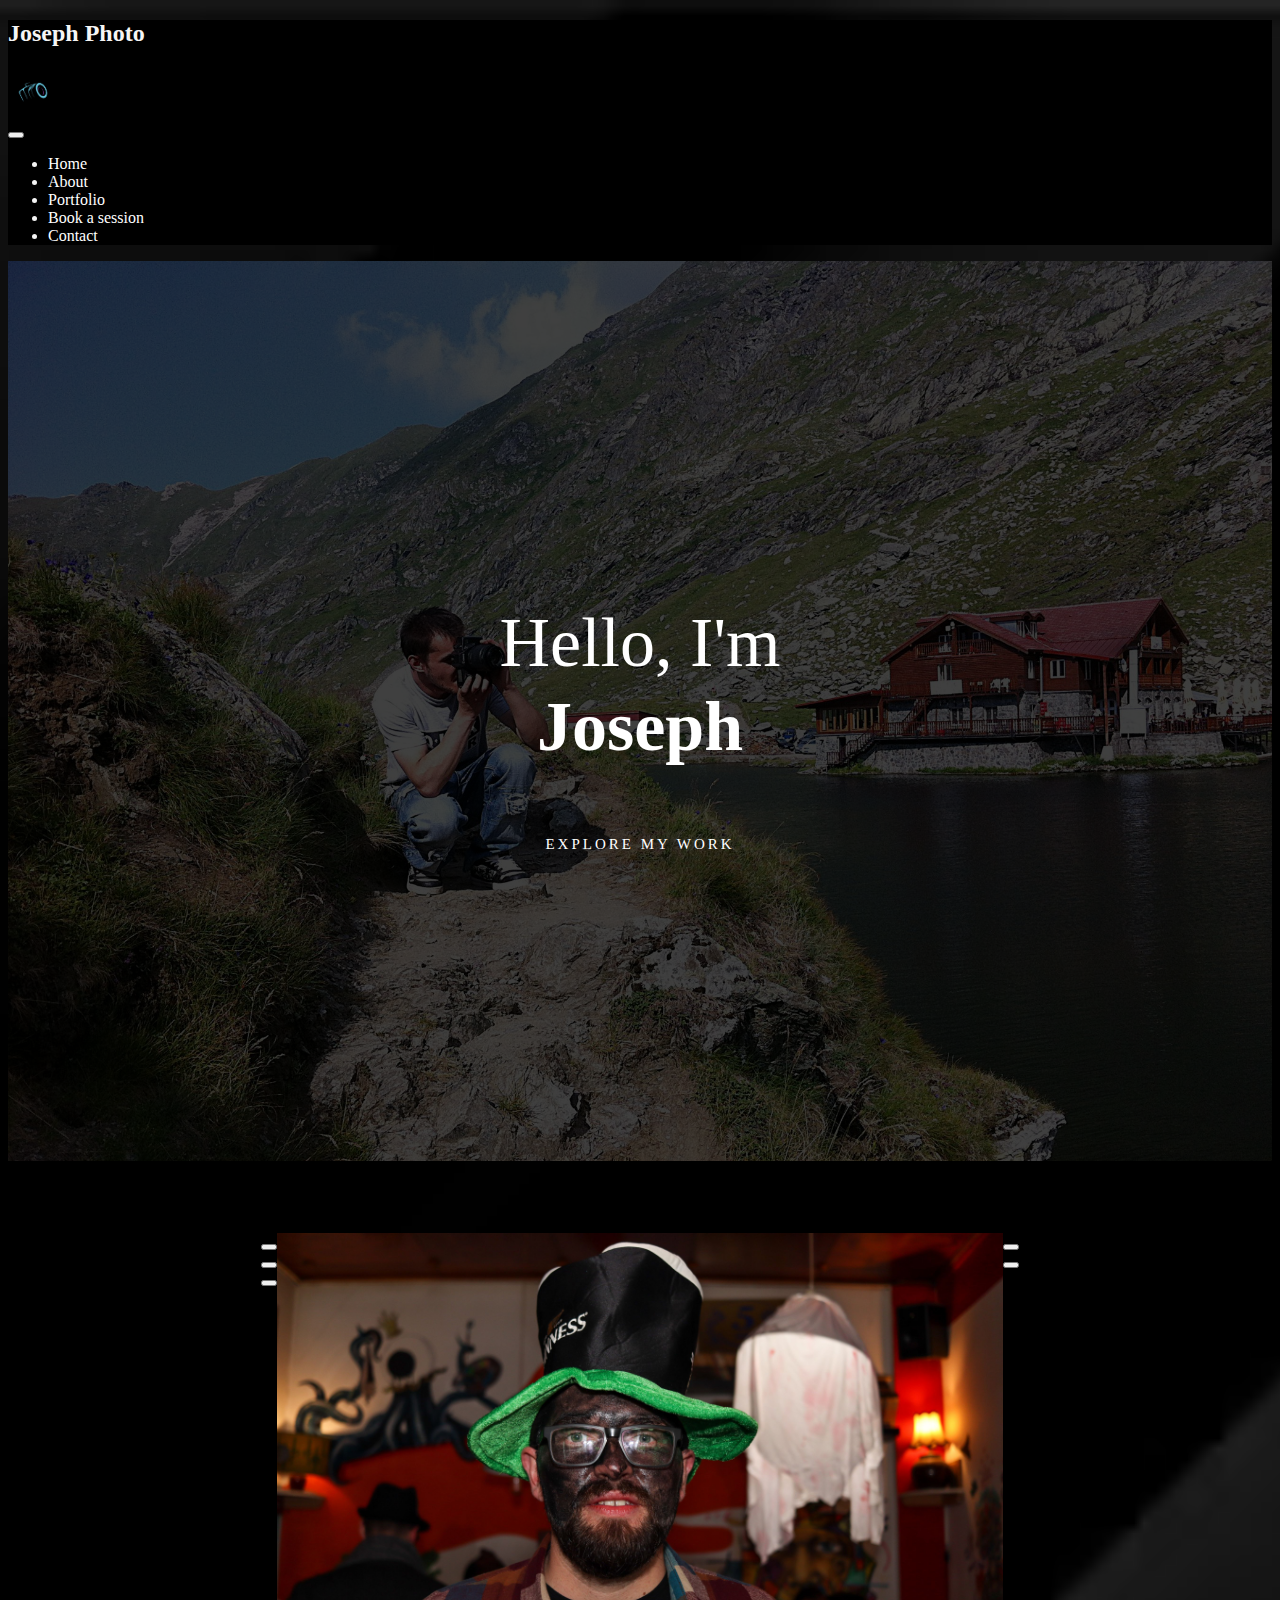
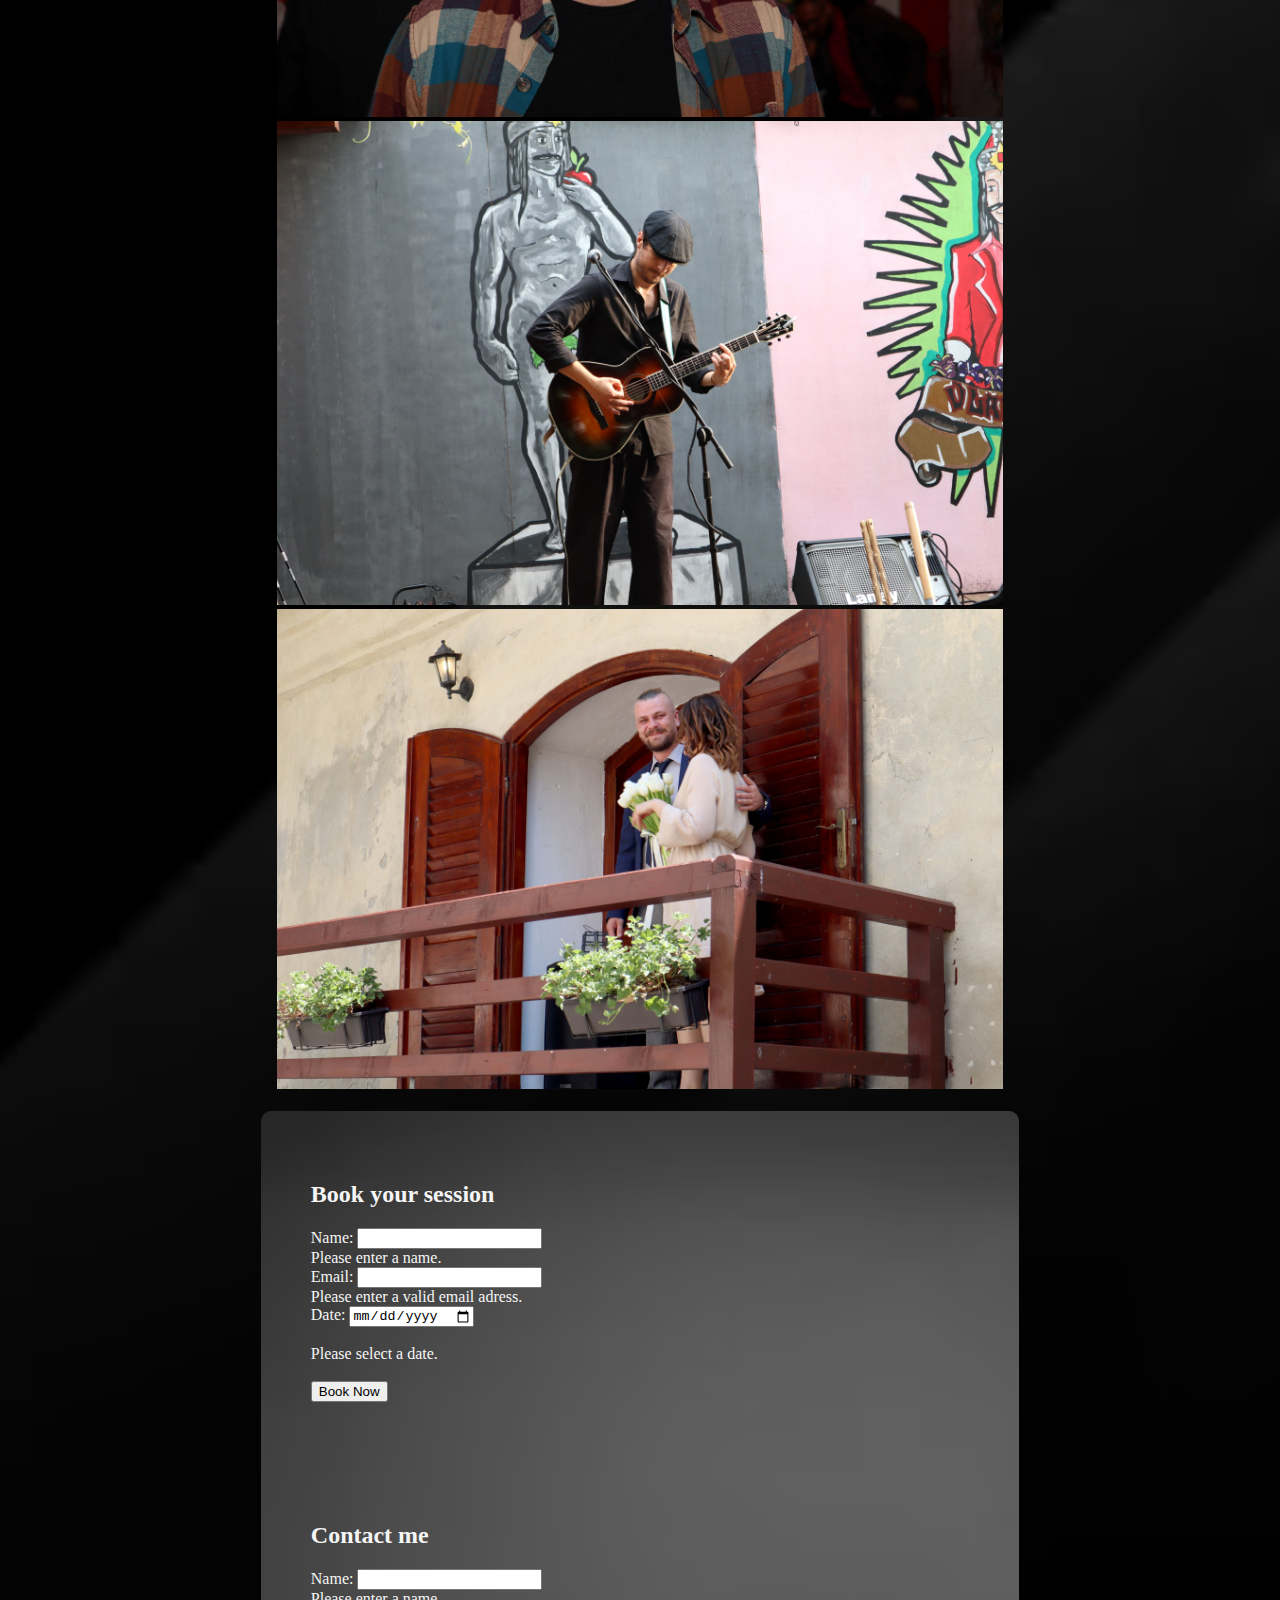
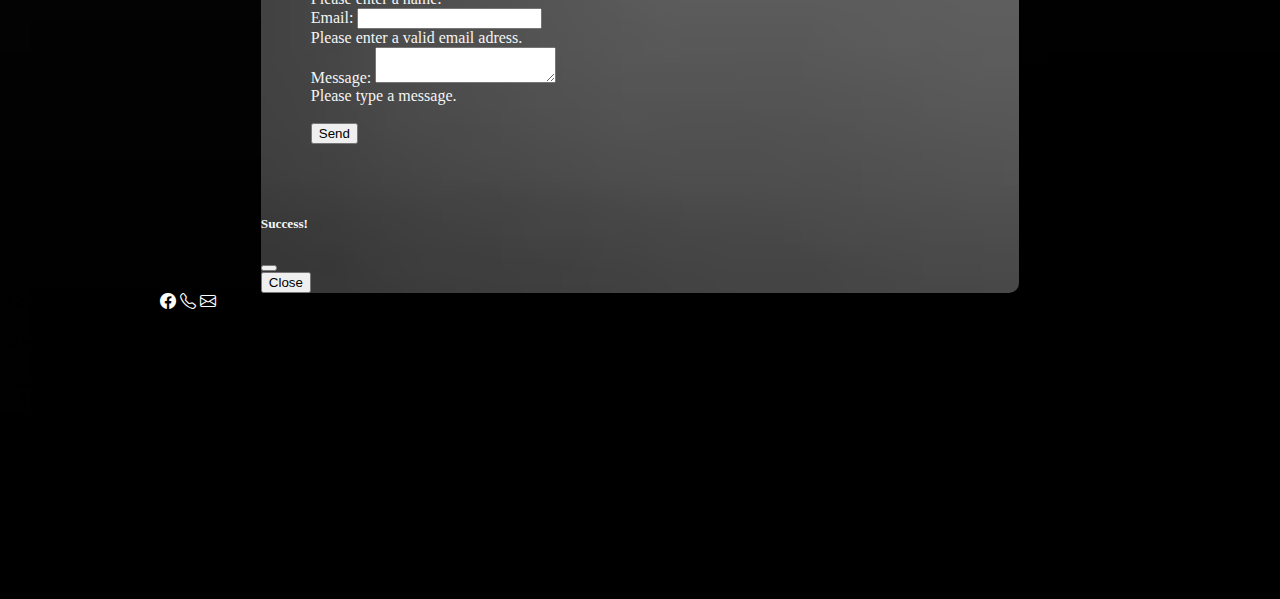
<file: index.html>
<!DOCTYPE html>
<html lang="en">
  <head>
    <meta charset="UTF-8">
    <meta http-equiv="X-UA-Compatible" content="IE=edge">
    <meta name="viewport" content="width=device-width, initial-scale=1">
    <link
      href="https://cdn.jsdelivr.net/npm/bootstrap@5.0.2/dist/css/bootstrap.min.css"
      rel="stylesheet"
      integrity="sha384-EVSTQN3/azprG1Anm3QDgpJLIm9Nao0Yz1ztcQTwFspd3yD65VohhpuuCOmLASjC"
      crossorigin="anonymous">
    <link
      href="https://cdn.jsdelivr.net/npm/bootstrap-icons@1.7.2/font/bootstrap-icons.css"
      rel="stylesheet">
    <link rel="stylesheet" href="css/style.css">
    <title>Photographer Portfolio</title>
  </head>
  <body style="background: url(images/bg.jpg) no-repeat;background-size: cover;background-position: center;">
    <!--Navbar section-->
    <header>
      <nav class="navbar navbar-expand-lg navbar-dark fixed-top bg-black">
        <div class="d-flex justify-content-between container-fluid">
          <div class="d-flex">
            <div><h2>Joseph Photo</h2></div>
            <span class="camera">
              <img id="camera" src="images/camera-logo.png" alt="camera-logo">
            </span>
          </div>
          <button
            class="navbar-toggler"
            type="button"
            data-bs-toggle="collapse"
            data-bs-target="#navbarSupportedContent"
            aria-controls="navbarSupportedContent"
            aria-expanded="false"
            aria-label="Toggle navigation"
          >
            <span class="navbar-toggler-icon"></span>
          </button>
          <div class="collapse navbar-collapse" id="navbarSupportedContent">
            <ul class="navbar-nav ms-auto mb-2 mb-lg-0">
              <li class="nav-item">
                <a class="nav-link px-4" href="index.html">Home</a>
              </li>
              <li class="nav-item">
                <a class="nav-link px-4" href="about.html">About</a>
              </li>
              <li class="nav-item">
                <a class="nav-link px-4" href="portfolio.html">Portfolio</a>
              </li>
              <li class="nav-item">
                <a class="nav-link px-4" href="#book">Book a session</a>
              </li>
              <li class="nav-item">
                <a class="nav-link px-4" href="contact.html">Contact</a>
              </li>
            </ul>
          </div>
        </div>
      </nav>
    </header>
    <!--Hero section-->
    <section class="hero">
      <div class="hero-overlay">
        <h1 class="hero-text">Hello, I'm <br><span>Joseph</span></h1>
        <p><a href="#gallery">Explore my work</a></p>
      </div>
    </section>
    <!--Image carousel section-->
    <main>
      <br>
      <p class="text-center text-white">
        I love photographing. It’s that simple.
      </p>
      <section id="gallery">
        <div id="demo" class="carousel slide" data-bs-ride="carousel">
          <!-- Indicators/dots -->
          <div class="carousel-indicators">
            <button
              type="button"
              data-bs-target="#demo"
              data-bs-slide-to="0"
              class="active"
            ></button>
            <button
              type="button"
              data-bs-target="#demo"
              data-bs-slide-to="1"
            ></button>
            <button
              type="button"
              data-bs-target="#demo"
              data-bs-slide-to="2"
            ></button>
          </div>
          <!-- The slideshow/carousel -->
          <div class="carousel-inner">
            <div class="carousel-item active">
              <img
                src="images/photo1.jpg"
                alt="disguised guy"
                class="d-block"
                style="max-width: 100%; height: auto"
              >
            </div>
            <div class="carousel-item">
              <img
                src="images/photo8.jpg"
                alt="streetartist playing guitar"
                class="d-block"
                style="max-width: 100%; height: auto"
              >
            </div>
            <div class="carousel-item">
              <img
                src="images/photo6.jpg"
                alt="Bride and Groom on balcony"
                class="d-block"
                style="max-width: 100%; height: auto"
              >
            </div>
          </div>
          <!-- Left and right controls/icons -->
          <div>
            <button
              class="carousel-control-prev"
              type="button"
              data-bs-target="#demo"
              data-bs-slide="prev"
            >
              <span class="carousel-control-prev-icon"></span>
            </button>
            <button
              class="carousel-control-next"
              type="button"
              data-bs-target="#demo"
              data-bs-slide="next"
            >
              <span class="carousel-control-next-icon"></span>
            </button>
          </div>
        </div>
      </section>
    </main>
    <br>
    <!--Forms section-->
    <aside id="book" class="d-flex">
      <section class="p-2 flex-fill">
        <form class="needs-validation" novalidate id="form1">
          <div class="mb-3">
            <h2>Book your session</h2>
            <label for="name" class="form-label">Name:</label>
            <input
              class="form-control"
              type="text"
              id="name"
              name="name"
              required
            >
            <div class="invalid-feedback">Please enter a name.</div>
            <label for="email" class="form-label">Email:</label>
            <input
              class="form-control"
              type="email"
              id="email"
              name="email"
              required
            >
            <div class="invalid-feedback">
              Please enter a valid email adress.
            </div>
            <label for="date" class="form-label">Date:</label>
            <input
              class="form-control"
              type="date"
              id="date"
              name="date"
              required
            ><br><br>
            <div class="invalid-feedback">Please select a date.</div>
            <br>
            <button
              class="btn btn-light btn"
              data-bs-toggle="modal"
              data-bs-target="#succesModal"
              type="submit"
            >
              Book Now
            </button>
          </div>
        </form>
      </section>
      <section class="p-2 flex-fill">
        <form class="needs-validation" novalidate id="form2">
          <div class="mb-3">
            <h2>Contact me</h2>
            <label for="name" class="form-label">Name:</label>
            <input
              class="form-control"
              type="text"
              id="full-name"
              name="name"
              required
            >
            <div class="invalid-feedback">Please enter a name.</div>
            <label for="email" class="form-label">Email:</label>
            <input
              class="form-control"
              type="email"
              id="email-adress"
              name="email"
              required
            >
            <div class="invalid-feedback">
              Please enter a valid email adress.
            </div>
            <label for="message" class="form-label">Message:</label>
            <textarea
              class="form-control"
              id="message"
              name="message"
              required
            ></textarea
            ><br>
            <div class="invalid-feedback">Please type a message.</div>
            <br>
            <button
              class="btn btn-light btn"
              data-bs-toggle="modal"
              data-bs-target="#succesModal"
              type="submit"
            >
              Send
            </button>
          </div>
        </form>
      </section>
      <div
        class="modal fade"
        id="successModal"
        tabindex="-1"
        aria-labelledby="successModalLabel"
        aria-hidden="true"
      >
        <div class="modal-dialog">
          <div class="modal-content bg-light text-dark">
            <div class="modal-header">
              <h5 class="modal-title" id="successModalLabel">Success!</h5>
              <button
                type="button"
                class="btn-close"
                data-bs-dismiss="modal"
                aria-label="Close"
              ></button>
            </div>
            <div class="modal-body">
              <span id="successMessage"></span>
            </div>
            <div class="modal-footer">
              <button
                type="button"
                class="btn btn-secondary btn"
                data-bs-dismiss="modal"
              >
                Close
              </button>
            </div>
          </div>
        </div>
      </div>
    </aside>
    <!--Footer section-->
    <footer class="text-center text-lg-start bg-black text-muted text-white">
      <section
        class="d-flex justify-content-center justify-content-lg-between p-4 border-bottom"
      >
        <div id="contact" class="me-3 d-none d-lg-block">
          <span class="me-3">Get connected with me</span>
          <a href="https://www.facebook.com/jozsef.hollo">
            <i class="bi bi-facebook me-3"></i>
          </a>
          <a href="tel:0749533649"><i class="bi bi-telephone me-3"></i></a>
          <a href="mailto:jozsefhollo@protonmail.com"
            ><i class="bi bi-envelope me-3"></i>
          </a>
        </div>
      </section>
      <section
        class="d-flex justify-content-center justify-content-lg-between p-4"
      >
        <div class="container text-center text-md-start mt-5">
          <div class="row mt-3">
            <div class="col-md-3 col-lg-4 col-xl-3 mx-auto mb-4">
              <h6 class="text-uppercase fw-bold mb-4">
                <i class="bi bi-gem me-3"></i>Joseph Photo
              </h6>
              <p>
                Photography is a way of feeling, of touching, of loving. What
                you have caught on film is captured forever… It remembers little
                things, long after you have forgotten everything. <br>
                - Aaron Siskind -
              </p>
            </div>
            <div class="col-md-4 col-lg-3 col-xl-3 mx-auto mb-md-0 mb-4">
              <h6 class="text-uppercase fw-bold mb-4">Contact</h6>
              <p><i class="bi bi-house me-3"></i>Sighisoara, 545400, RO</p>
              <p>
                <i class="bi bi-envelope me-3"></i> jozsefhollo@protonmail.com
              </p>
              <p><i class="bi bi-telephone me-3"></i> 0749533649</p>
            </div>
          </div>
        </div>
      </section>
      <button onclick="goToTop()" id="backToTopBtn" title="Go to top">▲</button>
      <div class="text-center p-4">© 2023 Copyright: Joseph Photo</div>
    </footer>
    <script
      src="https://cdn.jsdelivr.net/npm/bootstrap@5.0.2/dist/js/bootstrap.bundle.min.js"
      integrity="sha384-MrcW6ZMFYlzcLA8Nl+NtUVF0sA7MsXsP1UyJoMp4YLEuNSfAP+JcXn/tWtIaxVXM"
      crossorigin="anonymous"
    ></script>
    <script src="javascript/script.js"></script>
  </body>
</html>
</file>
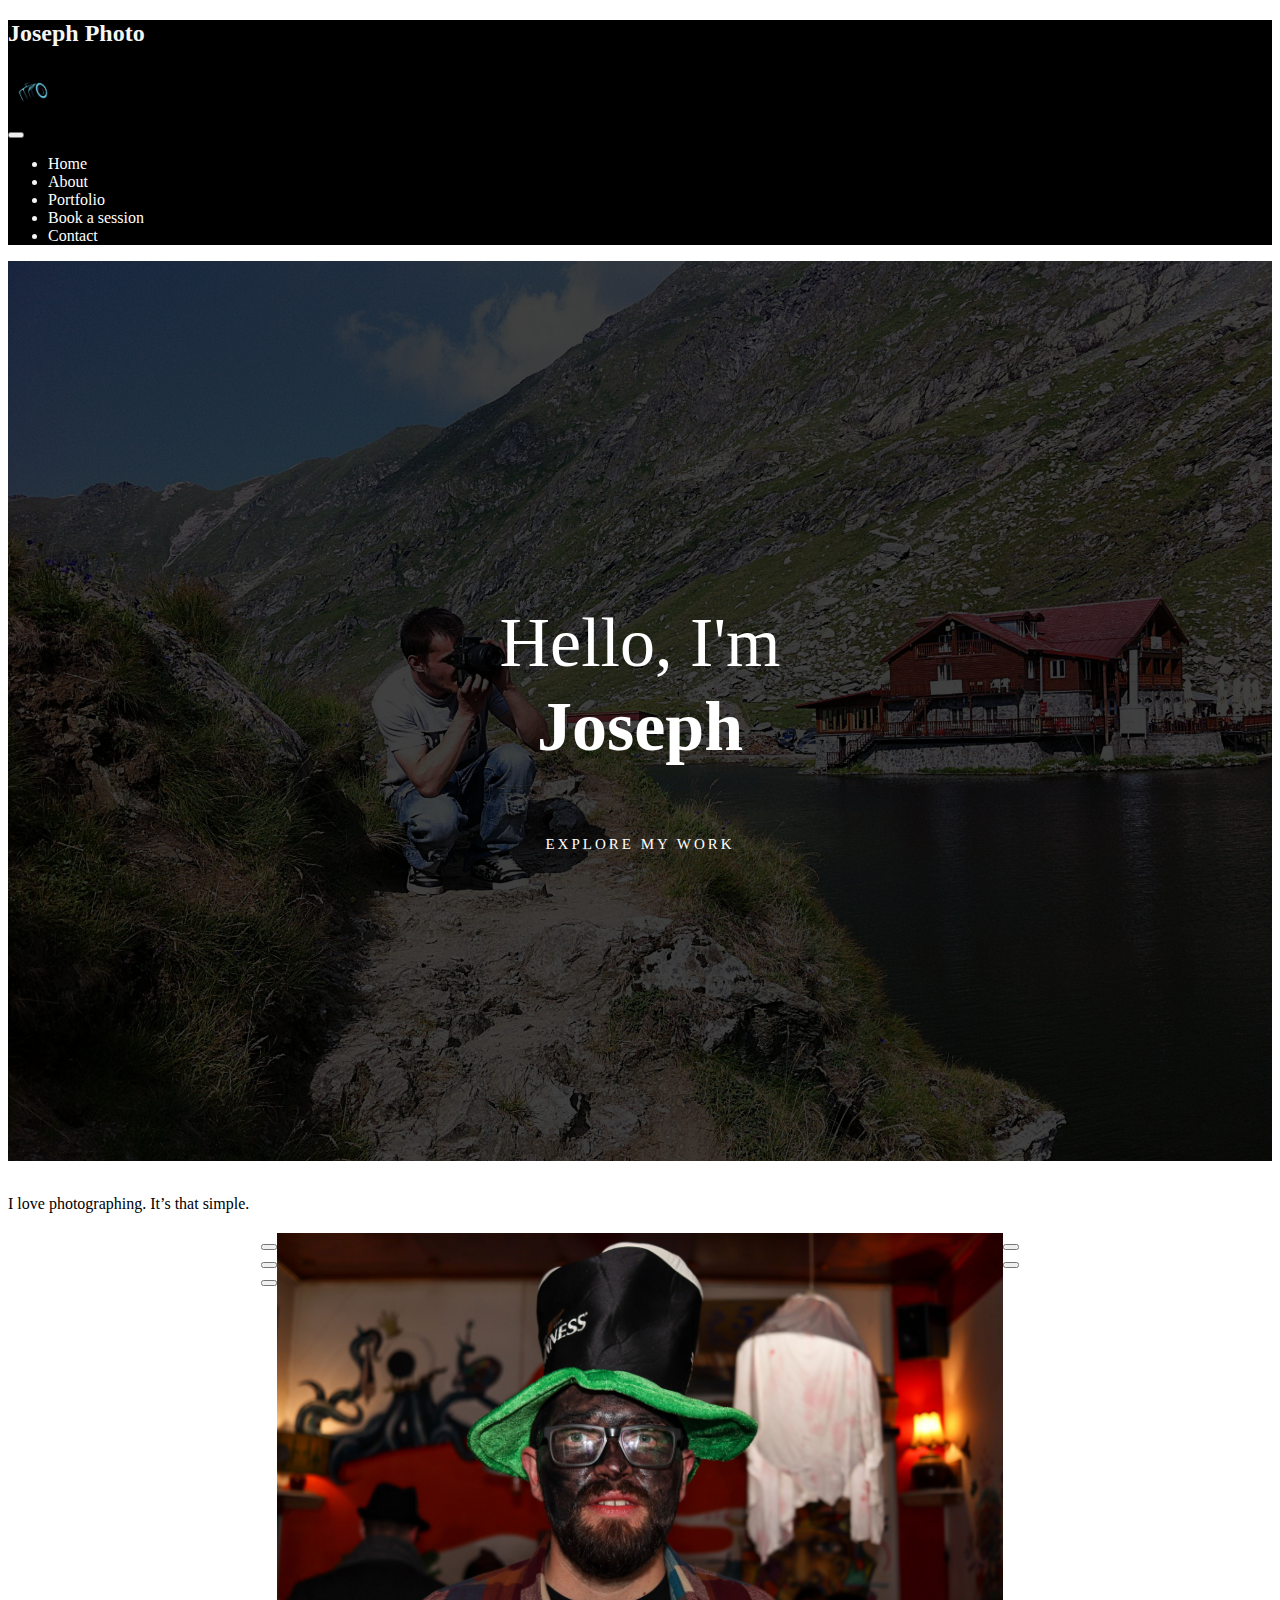
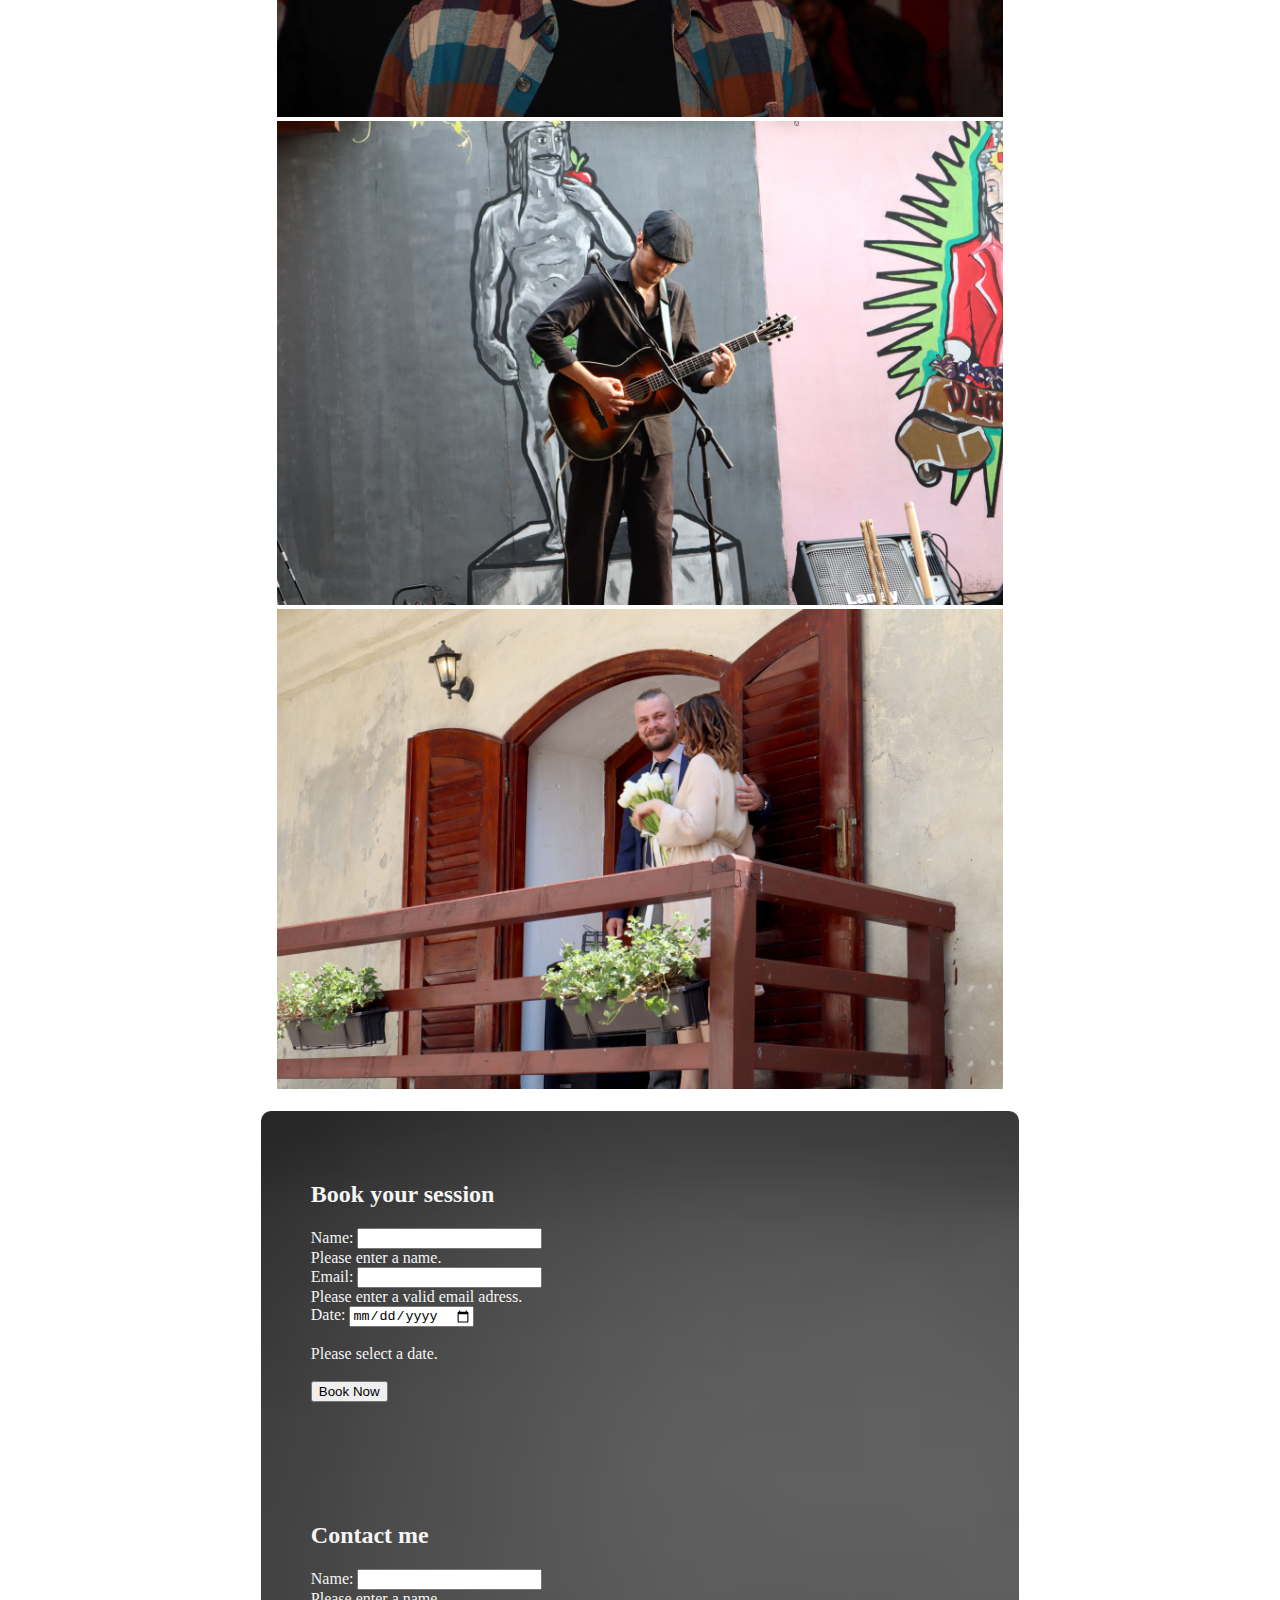
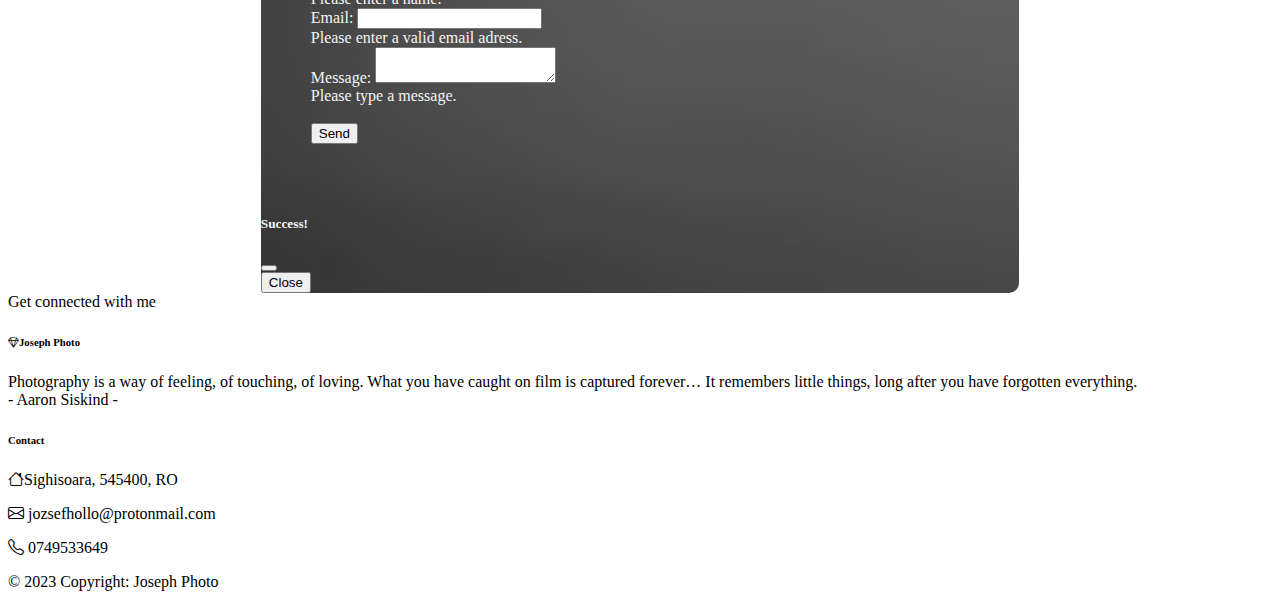
<file: docs/index.html>
<!DOCTYPE html>
<html lang="en">
  <head>
    <meta charset="UTF-8">
    <meta http-equiv="X-UA-Compatible" content="IE=edge">
    <meta name="viewport" content="width=device-width, initial-scale=1">
    <link
      href="https://cdn.jsdelivr.net/npm/bootstrap@5.0.2/dist/css/bootstrap.min.css"
      rel="stylesheet"
      integrity="sha384-EVSTQN3/azprG1Anm3QDgpJLIm9Nao0Yz1ztcQTwFspd3yD65VohhpuuCOmLASjC"
      crossorigin="anonymous">
    <link
      href="https://cdn.jsdelivr.net/npm/bootstrap-icons@1.7.2/font/bootstrap-icons.css"
      rel="stylesheet">
    <link rel="stylesheet" href="/css/style.css">
    <title>Photographer Portfolio</title>
  </head>
  <body>
    <!--Navbar section-->
    <header>
      <nav class="navbar navbar-expand-lg navbar-dark fixed-top bg-black">
        <div class="d-flex justify-content-between container-fluid">
          <div class="d-flex">
            <div><h2>Joseph Photo</h2></div>
            <span class="camera">
              <img id="camera" src="/images/camera-logo.png" alt="camera-logo">
            </span>
          </div>
          <button
            class="navbar-toggler"
            type="button"
            data-bs-toggle="collapse"
            data-bs-target="#navbarSupportedContent"
            aria-controls="navbarSupportedContent"
            aria-expanded="false"
            aria-label="Toggle navigation"
          >
            <span class="navbar-toggler-icon"></span>
          </button>
          <div class="collapse navbar-collapse" id="navbarSupportedContent">
            <ul class="navbar-nav ms-auto mb-2 mb-lg-0">
              <li class="nav-item">
                <a class="nav-link px-4" href="index.html">Home</a>
              </li>
              <li class="nav-item">
                <a class="nav-link px-4" href="about.html">About</a>
              </li>
              <li class="nav-item">
                <a class="nav-link px-4" href="portfolio.html">Portfolio</a>
              </li>
              <li class="nav-item">
                <a class="nav-link px-4" href="#book">Book a session</a>
              </li>
              <li class="nav-item">
                <a class="nav-link px-4" href="contact.html">Contact</a>
              </li>
            </ul>
          </div>
        </div>
      </nav>
    </header>
    <!--Hero section-->
    <section class="hero">
      <div class="hero-overlay">
        <h1 class="hero-text">Hello, I'm <br><span>Joseph</span></h1>
        <p><a href="#gallery">Explore my work</a></p>
      </div>
    </section>
    <!--Image carousel section-->
    <main>
      <br>
      <p class="text-center text-white">
        I love photographing. It’s that simple.
      </p>
      <section id="gallery">
        <div id="demo" class="carousel slide" data-bs-ride="carousel">
          <!-- Indicators/dots -->
          <div class="carousel-indicators">
            <button
              type="button"
              data-bs-target="#demo"
              data-bs-slide-to="0"
              class="active"
            ></button>
            <button
              type="button"
              data-bs-target="#demo"
              data-bs-slide-to="1"
            ></button>
            <button
              type="button"
              data-bs-target="#demo"
              data-bs-slide-to="2"
            ></button>
          </div>
          <!-- The slideshow/carousel -->
          <div class="carousel-inner">
            <div class="carousel-item active">
              <img
                src="/images/photo1.jpg"
                alt="disguised guy"
                class="d-block"
                style="max-width: 100%; height: auto"
              >
            </div>
            <div class="carousel-item">
              <img
                src="/images/photo8.jpg"
                alt="streetartist playing guitar"
                class="d-block"
                style="max-width: 100%; height: auto"
              >
            </div>
            <div class="carousel-item">
              <img
                src="/images/photo6.jpg"
                alt="Bride and Groom on balcony"
                class="d-block"
                style="max-width: 100%; height: auto"
              >
            </div>
          </div>
          <!-- Left and right controls/icons -->
          <div>
            <button
              class="carousel-control-prev"
              type="button"
              data-bs-target="#demo"
              data-bs-slide="prev"
            >
              <span class="carousel-control-prev-icon"></span>
            </button>
            <button
              class="carousel-control-next"
              type="button"
              data-bs-target="#demo"
              data-bs-slide="next"
            >
              <span class="carousel-control-next-icon"></span>
            </button>
          </div>
        </div>
      </section>
    </main>
    <br>
    <!--Forms section-->
    <aside id="book" class="d-flex">
      <section class="p-2 flex-fill">
        <form class="needs-validation" novalidate id="form1">
          <div class="mb-3">
            <h2>Book your session</h2>
            <label for="name" class="form-label">Name:</label>
            <input
              class="form-control"
              type="text"
              id="name"
              name="name"
              required
            >
            <div class="invalid-feedback">Please enter a name.</div>
            <label for="email" class="form-label">Email:</label>
            <input
              class="form-control"
              type="email"
              id="email"
              name="email"
              required
            >
            <div class="invalid-feedback">
              Please enter a valid email adress.
            </div>
            <label for="date" class="form-label">Date:</label>
            <input
              class="form-control"
              type="date"
              id="date"
              name="date"
              required
            ><br><br>
            <div class="invalid-feedback">Please select a date.</div>
            <br>
            <button
              class="btn btn-light btn"
              data-bs-toggle="modal"
              data-bs-target="#succesModal"
              type="submit"
            >
              Book Now
            </button>
          </div>
        </form>
      </section>
      <section class="p-2 flex-fill">
        <form class="needs-validation" novalidate id="form2">
          <div class="mb-3">
            <h2>Contact me</h2>
            <label for="name" class="form-label">Name:</label>
            <input
              class="form-control"
              type="text"
              id="full-name"
              name="name"
              required
            >
            <div class="invalid-feedback">Please enter a name.</div>
            <label for="email" class="form-label">Email:</label>
            <input
              class="form-control"
              type="email"
              id="email-adress"
              name="email"
              required
            >
            <div class="invalid-feedback">
              Please enter a valid email adress.
            </div>
            <label for="message" class="form-label">Message:</label>
            <textarea
              class="form-control"
              id="message"
              name="message"
              required
            ></textarea
            ><br>
            <div class="invalid-feedback">Please type a message.</div>
            <br>
            <button
              class="btn btn-light btn"
              data-bs-toggle="modal"
              data-bs-target="#succesModal"
              type="submit"
            >
              Send
            </button>
          </div>
        </form>
      </section>
      <div
        class="modal fade"
        id="successModal"
        tabindex="-1"
        aria-labelledby="successModalLabel"
        aria-hidden="true"
      >
        <div class="modal-dialog">
          <div class="modal-content bg-light text-dark">
            <div class="modal-header">
              <h5 class="modal-title" id="successModalLabel">Success!</h5>
              <button
                type="button"
                class="btn-close"
                data-bs-dismiss="modal"
                aria-label="Close"
              ></button>
            </div>
            <div class="modal-body">
              <span id="successMessage"></span>
            </div>
            <div class="modal-footer">
              <button
                type="button"
                class="btn btn-secondary btn"
                data-bs-dismiss="modal"
              >
                Close
              </button>
            </div>
          </div>
        </div>
      </div>
    </aside>
    <!--Footer section-->
    <footer class="text-center text-lg-start bg-black text-muted text-white">
      <section
        class="d-flex justify-content-center justify-content-lg-between p-4 border-bottom"
      >
        <div id="contact" class="me-3 d-none d-lg-block">
          <span class="me-3">Get connected with me</span>
          <a href="https://www.facebook.com/jozsef.hollo">
            <i class="bi bi-facebook me-3"></i>
          </a>
          <a href="tel:0749533649"><i class="bi bi-telephone me-3"></i></a>
          <a href="mailto:jozsefhollo@protonmail.com"
            ><i class="bi bi-envelope me-3"></i>
          </a>
        </div>
      </section>
      <section
        class="d-flex justify-content-center justify-content-lg-between p-4"
      >
        <div class="container text-center text-md-start mt-5">
          <div class="row mt-3">
            <div class="col-md-3 col-lg-4 col-xl-3 mx-auto mb-4">
              <h6 class="text-uppercase fw-bold mb-4">
                <i class="bi bi-gem me-3"></i>Joseph Photo
              </h6>
              <p>
                Photography is a way of feeling, of touching, of loving. What
                you have caught on film is captured forever… It remembers little
                things, long after you have forgotten everything. <br>
                - Aaron Siskind -
              </p>
            </div>
            <div class="col-md-4 col-lg-3 col-xl-3 mx-auto mb-md-0 mb-4">
              <h6 class="text-uppercase fw-bold mb-4">Contact</h6>
              <p><i class="bi bi-house me-3"></i>Sighisoara, 545400, RO</p>
              <p>
                <i class="bi bi-envelope me-3"></i> jozsefhollo@protonmail.com
              </p>
              <p><i class="bi bi-telephone me-3"></i> 0749533649</p>
            </div>
          </div>
        </div>
      </section>
      <button onclick="goToTop()" id="backToTopBtn" title="Go to top">▲</button>
      <div class="text-center p-4">© 2023 Copyright: Joseph Photo</div>
    </footer>
    <script
      src="https://cdn.jsdelivr.net/npm/bootstrap@5.0.2/dist/js/bootstrap.bundle.min.js"
      integrity="sha384-MrcW6ZMFYlzcLA8Nl+NtUVF0sA7MsXsP1UyJoMp4YLEuNSfAP+JcXn/tWtIaxVXM"
      crossorigin="anonymous"
    ></script>
    <script src="/js/script.js"></script>
  </body>
</html>
</file>
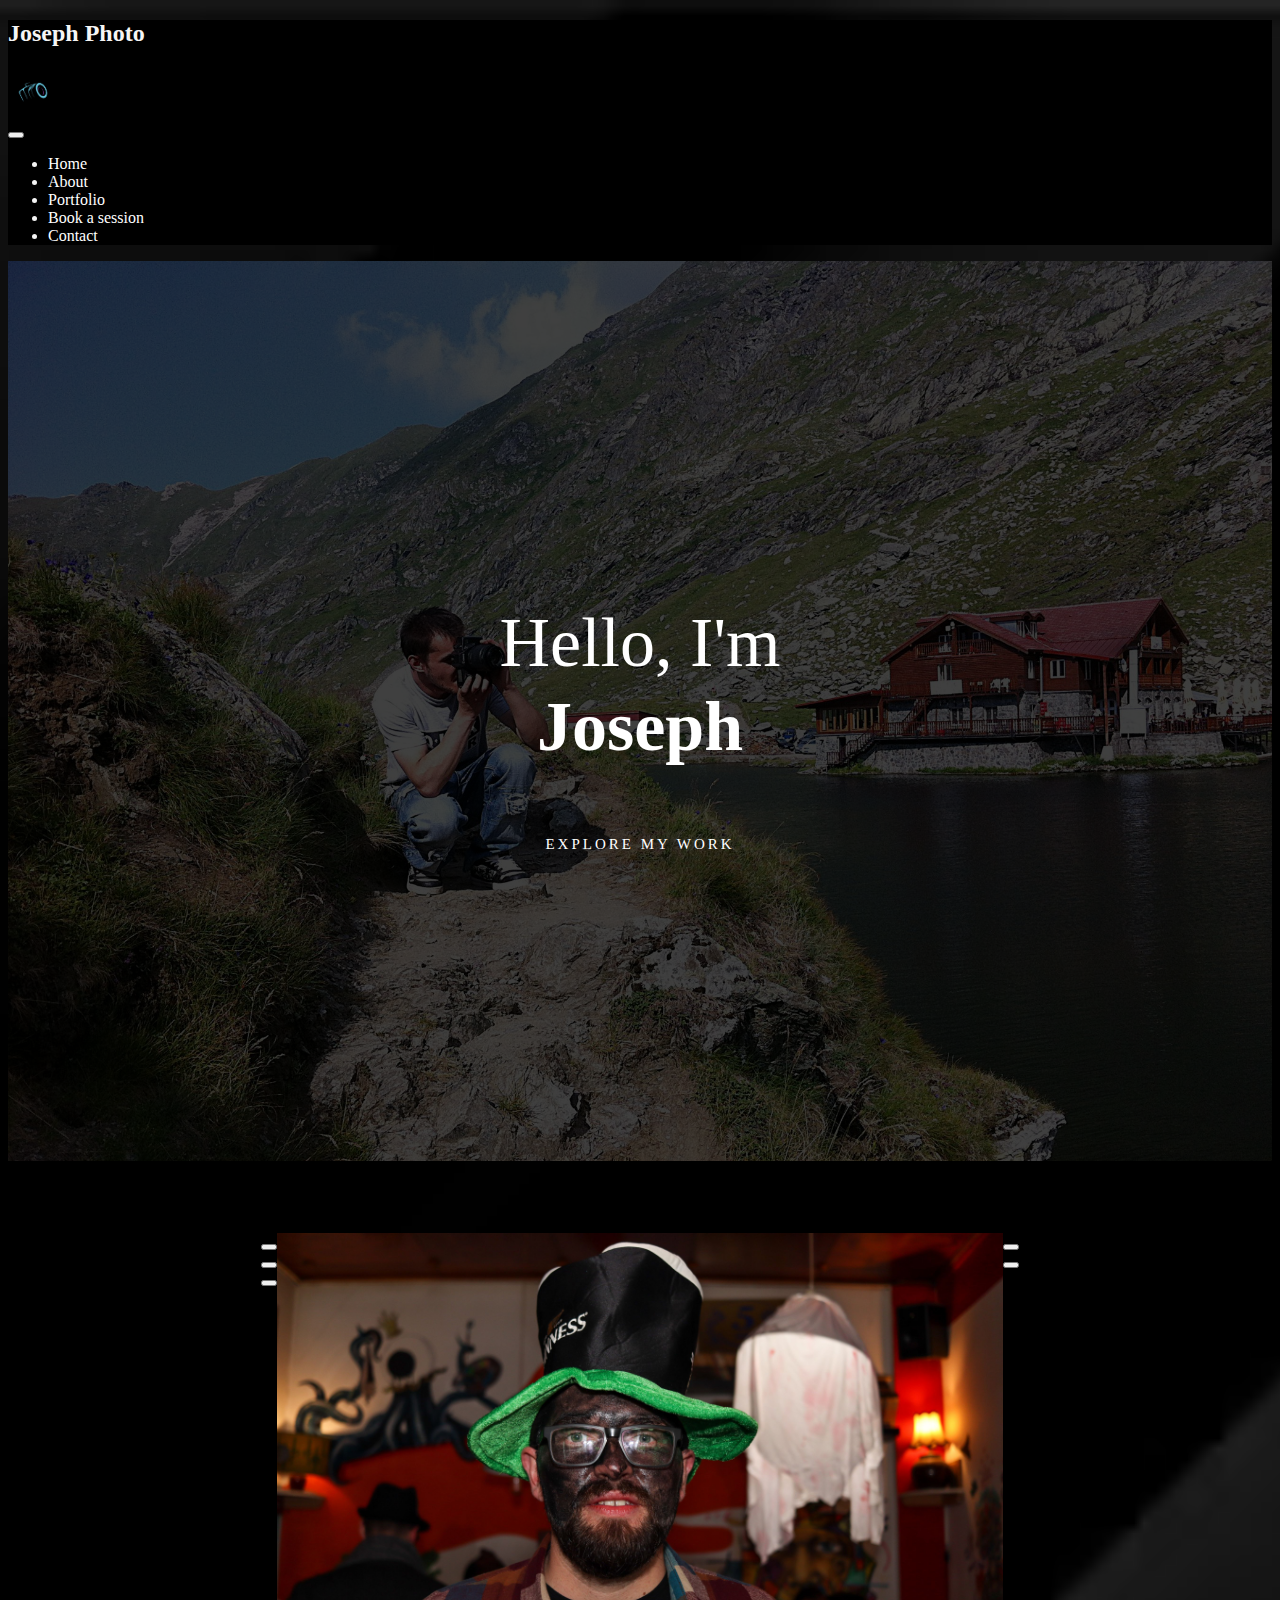
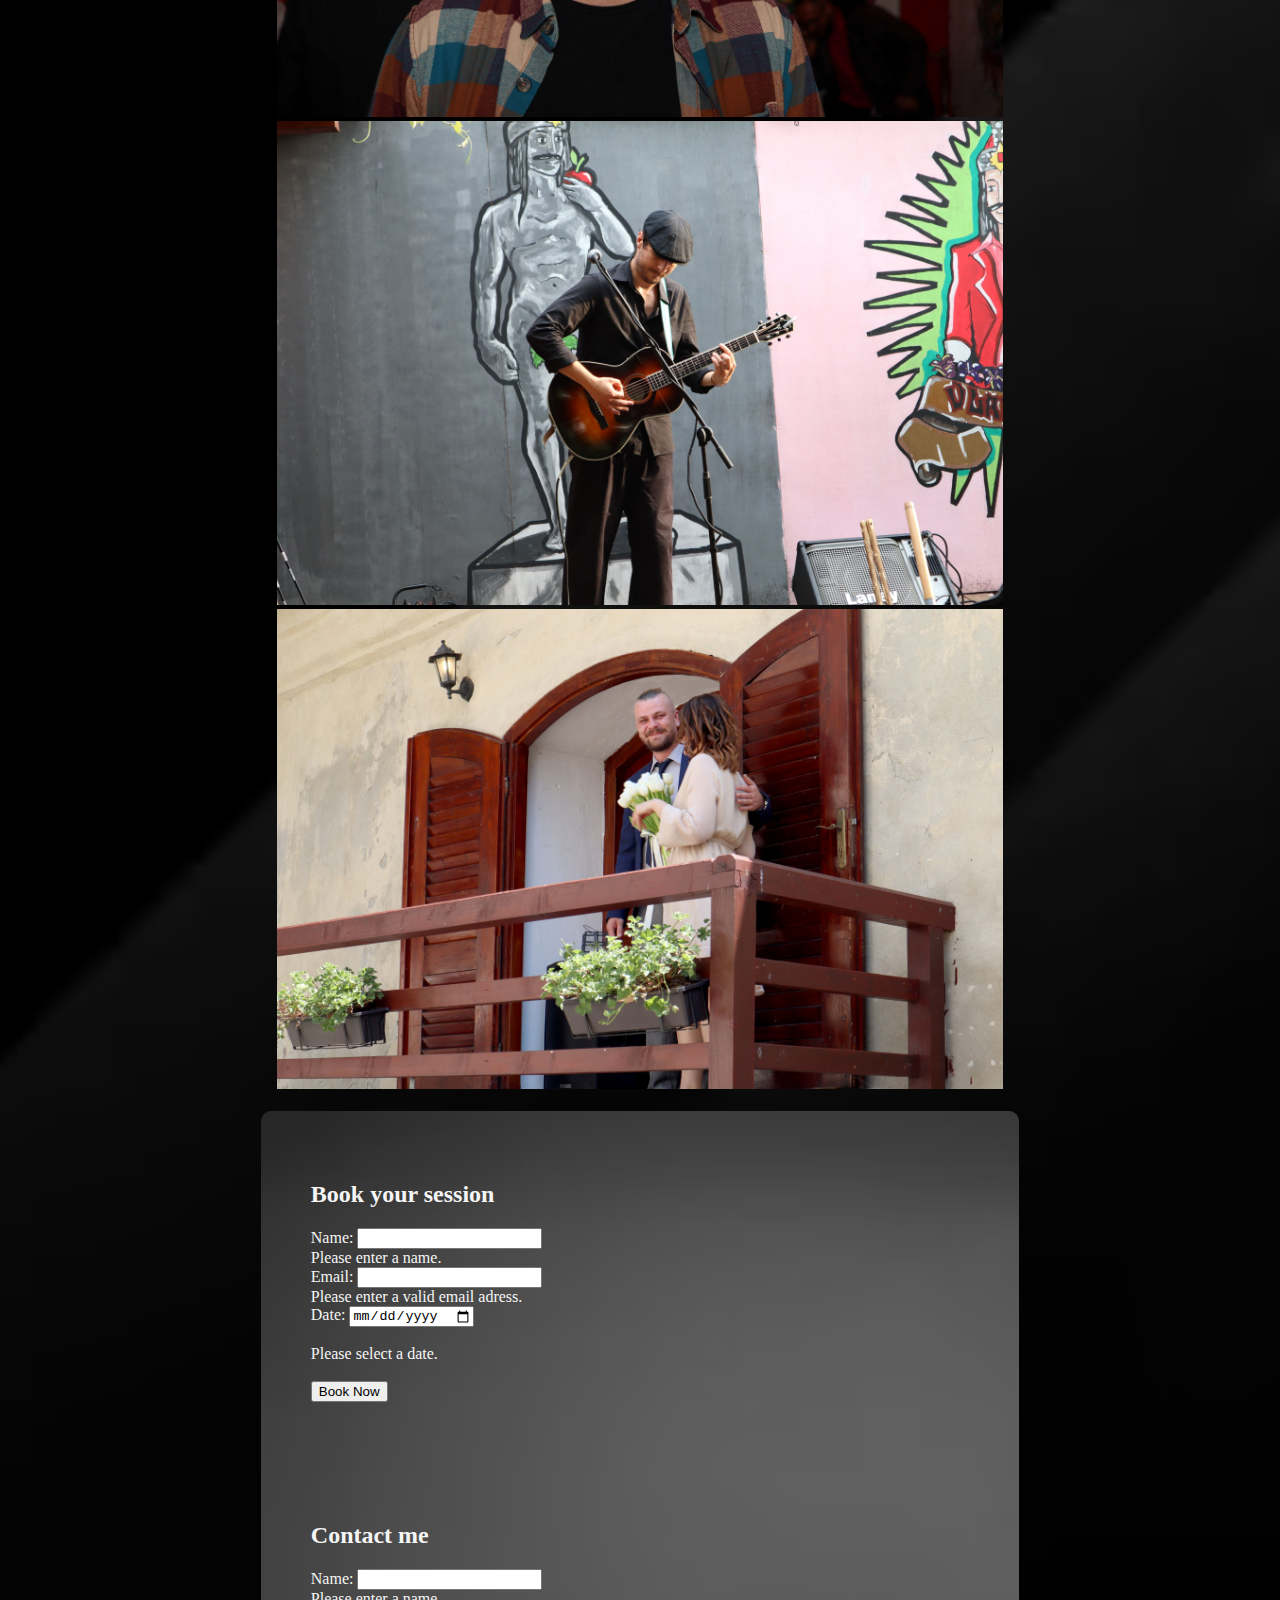
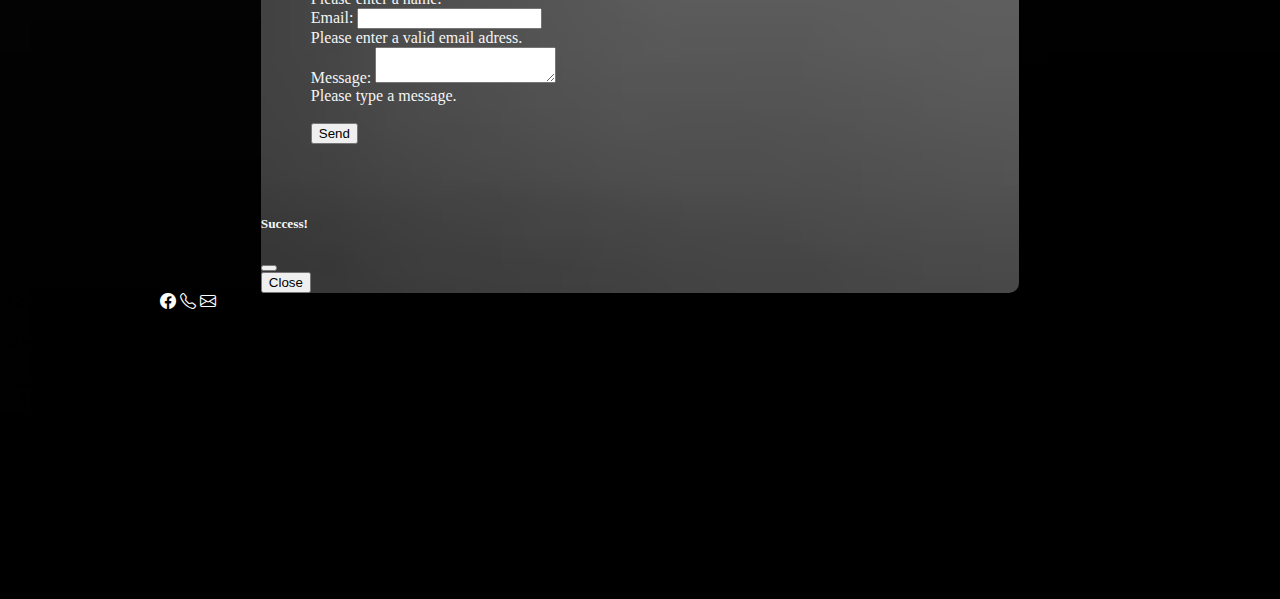
<file: docs/html/index.html>
<!DOCTYPE html>
<html lang="en">
  <head>
    <meta charset="UTF-8">
    <meta http-equiv="X-UA-Compatible" content="IE=edge">
    <meta name="viewport" content="width=device-width, initial-scale=1">
    <link
      href="https://cdn.jsdelivr.net/npm/bootstrap@5.0.2/dist/css/bootstrap.min.css"
      rel="stylesheet"
      integrity="sha384-EVSTQN3/azprG1Anm3QDgpJLIm9Nao0Yz1ztcQTwFspd3yD65VohhpuuCOmLASjC"
      crossorigin="anonymous">
    <link
      href="https://cdn.jsdelivr.net/npm/bootstrap-icons@1.7.2/font/bootstrap-icons.css"
      rel="stylesheet">
    <link rel="stylesheet" href="/docs/css/style.css">
    <title>Photographer Portfolio</title>
  </head>
  <body>
    <!--Navbar section-->
    <header>
      <nav class="navbar navbar-expand-lg navbar-dark fixed-top bg-black">
        <div class="d-flex justify-content-between container-fluid">
          <div class="d-flex">
            <div><h2>Joseph Photo</h2></div>
            <span class="camera">
              <img id="camera" src="/docs/images/camera-logo.png" alt="camera-logo">
            </span>
          </div>
          <button
            class="navbar-toggler"
            type="button"
            data-bs-toggle="collapse"
            data-bs-target="#navbarSupportedContent"
            aria-controls="navbarSupportedContent"
            aria-expanded="false"
            aria-label="Toggle navigation"
          >
            <span class="navbar-toggler-icon"></span>
          </button>
          <div class="collapse navbar-collapse" id="navbarSupportedContent">
            <ul class="navbar-nav ms-auto mb-2 mb-lg-0">
              <li class="nav-item">
                <a class="nav-link px-4" href="/docs/index.html">Home</a>
              </li>
              <li class="nav-item">
                <a class="nav-link px-4" href="/docs/about.html">About</a>
              </li>
              <li class="nav-item">
                <a class="nav-link px-4" href="/docs/portfolio.html">Portfolio</a>
              </li>
              <li class="nav-item">
                <a class="nav-link px-4" href="#book">Book a session</a>
              </li>
              <li class="nav-item">
                <a class="nav-link px-4" href="/docs/contact.html">Contact</a>
              </li>
            </ul>
          </div>
        </div>
      </nav>
    </header>
    <!--Hero section-->
    <section class="hero">
      <div class="hero-overlay">
        <h1 class="hero-text">Hello, I'm <br><span>Joseph</span></h1>
        <p><a href="#gallery">Explore my work</a></p>
      </div>
    </section>
    <!--Image carousel section-->
    <main>
      <br>
      <p class="text-center text-white">
        I love photographing. It’s that simple.
      </p>
      <section id="gallery">
        <div id="demo" class="carousel slide" data-bs-ride="carousel">
          <!-- Indicators/dots -->
          <div class="carousel-indicators">
            <button
              type="button"
              data-bs-target="#demo"
              data-bs-slide-to="0"
              class="active"
            ></button>
            <button
              type="button"
              data-bs-target="#demo"
              data-bs-slide-to="1"
            ></button>
            <button
              type="button"
              data-bs-target="#demo"
              data-bs-slide-to="2"
            ></button>
          </div>
          <!-- The slideshow/carousel -->
          <div class="carousel-inner">
            <div class="carousel-item active">
              <img
                src="/docs/images/photo1.jpg"
                alt="disguised guy"
                class="d-block"
                style="max-width: 100%; height: auto"
              >
            </div>
            <div class="carousel-item">
              <img
                src="/docs/images/photo8.jpg"
                alt="streetartist playing guitar"
                class="d-block"
                style="max-width: 100%; height: auto"
              >
            </div>
            <div class="carousel-item">
              <img
                src="/docs/images/photo6.jpg"
                alt="Bride and Groom on balcony"
                class="d-block"
                style="max-width: 100%; height: auto"
              >
            </div>
          </div>
          <!-- Left and right controls/icons -->
          <div>
            <button
              class="carousel-control-prev"
              type="button"
              data-bs-target="#demo"
              data-bs-slide="prev"
            >
              <span class="carousel-control-prev-icon"></span>
            </button>
            <button
              class="carousel-control-next"
              type="button"
              data-bs-target="#demo"
              data-bs-slide="next"
            >
              <span class="carousel-control-next-icon"></span>
            </button>
          </div>
        </div>
      </section>
    </main>
    <br>
    <!--Forms section-->
    <aside id="book" class="d-flex">
      <section class="p-2 flex-fill">
        <form class="needs-validation" novalidate id="form1">
          <div class="mb-3">
            <h2>Book your session</h2>
            <label for="name" class="form-label">Name:</label>
            <input
              class="form-control"
              type="text"
              id="name"
              name="name"
              required
            >
            <div class="invalid-feedback">Please enter a name.</div>
            <label for="email" class="form-label">Email:</label>
            <input
              class="form-control"
              type="email"
              id="email"
              name="email"
              required
            >
            <div class="invalid-feedback">
              Please enter a valid email adress.
            </div>
            <label for="date" class="form-label">Date:</label>
            <input
              class="form-control"
              type="date"
              id="date"
              name="date"
              required
            ><br><br>
            <div class="invalid-feedback">Please select a date.</div>
            <br>
            <button
              class="btn btn-light btn"
              data-bs-toggle="modal"
              data-bs-target="#succesModal"
              type="submit"
            >
              Book Now
            </button>
          </div>
        </form>
      </section>
      <section class="p-2 flex-fill">
        <form class="needs-validation" novalidate id="form2">
          <div class="mb-3">
            <h2>Contact me</h2>
            <label for="name" class="form-label">Name:</label>
            <input
              class="form-control"
              type="text"
              id="full-name"
              name="name"
              required
            >
            <div class="invalid-feedback">Please enter a name.</div>
            <label for="email" class="form-label">Email:</label>
            <input
              class="form-control"
              type="email"
              id="email-adress"
              name="email"
              required
            >
            <div class="invalid-feedback">
              Please enter a valid email adress.
            </div>
            <label for="message" class="form-label">Message:</label>
            <textarea
              class="form-control"
              id="message"
              name="message"
              required
            ></textarea
            ><br>
            <div class="invalid-feedback">Please type a message.</div>
            <br>
            <button
              class="btn btn-light btn"
              data-bs-toggle="modal"
              data-bs-target="#succesModal"
              type="submit"
            >
              Send
            </button>
          </div>
        </form>
      </section>
      <div
        class="modal fade"
        id="successModal"
        tabindex="-1"
        aria-labelledby="successModalLabel"
        aria-hidden="true"
      >
        <div class="modal-dialog">
          <div class="modal-content bg-light text-dark">
            <div class="modal-header">
              <h5 class="modal-title" id="successModalLabel">Success!</h5>
              <button
                type="button"
                class="btn-close"
                data-bs-dismiss="modal"
                aria-label="Close"
              ></button>
            </div>
            <div class="modal-body">
              <span id="successMessage"></span>
            </div>
            <div class="modal-footer">
              <button
                type="button"
                class="btn btn-secondary btn"
                data-bs-dismiss="modal"
              >
                Close
              </button>
            </div>
          </div>
        </div>
      </div>
    </aside>
    <!--Footer section-->
    <footer class="text-center text-lg-start bg-black text-muted text-white">
      <section
        class="d-flex justify-content-center justify-content-lg-between p-4 border-bottom"
      >
        <div id="contact" class="me-3 d-none d-lg-block">
          <span class="me-3">Get connected with me</span>
          <a href="https://www.facebook.com/jozsef.hollo">
            <i class="bi bi-facebook me-3"></i>
          </a>
          <a href="tel:0749533649"><i class="bi bi-telephone me-3"></i></a>
          <a href="mailto:jozsefhollo@protonmail.com"
            ><i class="bi bi-envelope me-3"></i>
          </a>
        </div>
      </section>
      <section
        class="d-flex justify-content-center justify-content-lg-between p-4"
      >
        <div class="container text-center text-md-start mt-5">
          <div class="row mt-3">
            <div class="col-md-3 col-lg-4 col-xl-3 mx-auto mb-4">
              <h6 class="text-uppercase fw-bold mb-4">
                <i class="bi bi-gem me-3"></i>Joseph Photo
              </h6>
              <p>
                Photography is a way of feeling, of touching, of loving. What
                you have caught on film is captured forever… It remembers little
                things, long after you have forgotten everything. <br>
                - Aaron Siskind -
              </p>
            </div>
            <div class="col-md-4 col-lg-3 col-xl-3 mx-auto mb-md-0 mb-4">
              <h6 class="text-uppercase fw-bold mb-4">Contact</h6>
              <p><i class="bi bi-house me-3"></i>Sighisoara, 545400, RO</p>
              <p>
                <i class="bi bi-envelope me-3"></i> jozsefhollo@protonmail.com
              </p>
              <p><i class="bi bi-telephone me-3"></i> 0749533649</p>
            </div>
          </div>
        </div>
      </section>
      <button onclick="goToTop()" id="backToTopBtn" title="Go to top">▲</button>
      <div class="text-center p-4">© 2023 Copyright: Joseph Photo</div>
    </footer>
    <script
      src="https://cdn.jsdelivr.net/npm/bootstrap@5.0.2/dist/js/bootstrap.bundle.min.js"
      integrity="sha384-MrcW6ZMFYlzcLA8Nl+NtUVF0sA7MsXsP1UyJoMp4YLEuNSfAP+JcXn/tWtIaxVXM"
      crossorigin="anonymous"
    ></script>
    <script src="/docs/js/script.js"></script>
  </body>
</html>
</file>
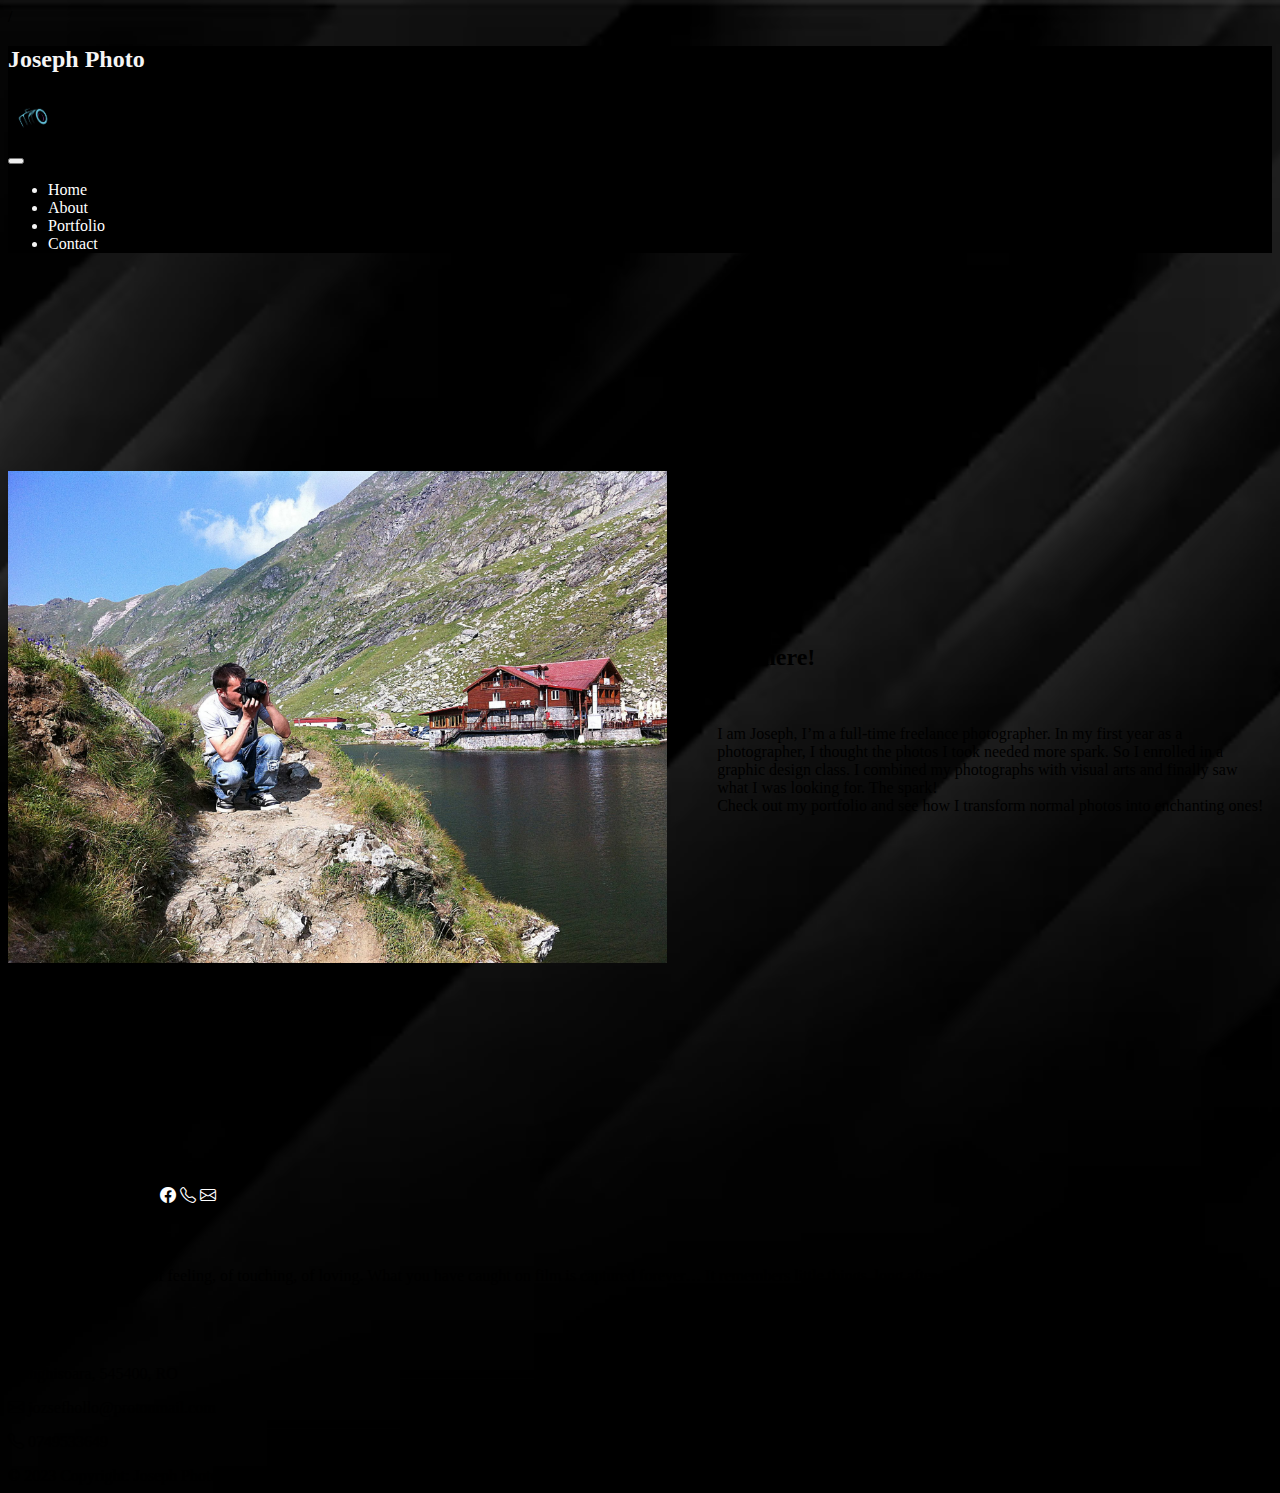
<file: about.html>
<!DOCTYPE html>
<html lang="en">
  <head>
    <meta charset="UTF-8">
    <meta http-equiv="X-UA-Compatible" content="IE=edge">
    <meta name="viewport" content="width=device-width, initial-scale=1.0">
    <link
      href="https://cdn.jsdelivr.net/npm/bootstrap@5.0.2/dist/css/bootstrap.min.css"
      rel="stylesheet"
      integrity="sha384-EVSTQN3/azprG1Anm3QDgpJLIm9Nao0Yz1ztcQTwFspd3yD65VohhpuuCOmLASjC"
      crossorigin="anonymous"
    >
    <link
      href="https://cdn.jsdelivr.net/npm/bootstrap-icons@1.7.2/font/bootstrap-icons.css"
      rel="stylesheet"
    >
    <link rel="stylesheet" href="css/style.css">
    <title>About</title>
  </head>
  <body style="background: url(images/bg.jpg) no-repeat;background-size: cover;background-position: center;">
    <!--Navbar section-->/
    <header>
      <nav class="navbar navbar-expand-lg navbar-dark fixed-top bg-black">
        <div class="d-flex justify-content-between container-fluid">
          <div class="d-flex">
            <div><h2>Joseph Photo</h2></div>
            <span class="camera">
              <img id="camera" src="images/camera-logo.png" alt="camera-logo">
            </span>
          </div>
          <button
            class="navbar-toggler"
            type="button"
            data-bs-toggle="collapse"
            data-bs-target="#navbarSupportedContent"
            aria-controls="navbarSupportedContent"
            aria-expanded="false"
            aria-label="Toggle navigation"
          >
            <span class="navbar-toggler-icon"></span>
          </button>
          <div class="collapse navbar-collapse" id="navbarSupportedContent">
            <ul class="navbar-nav ms-auto mb-2 mb-lg-0">
              <li class="nav-item">
                <a class="nav-link px-4" href="index.html">Home</a>
              </li>
              <li class="nav-item">
                <a class="nav-link px-4" href="about.html">About</a>
              </li>
              <li class="nav-item">
                <a class="nav-link px-4" href="portfolio.html">Portfolio</a>
              </li>
              <li class="nav-item">
                <a class="nav-link px-4" href="contact.html">Contact</a>
              </li>
            </ul>
          </div>
        </div>
      </nav>
    </header>
    <!--About section-->
    <main>
      <div class="container">
        <div class="about-section" class="row"  >
          <div id="Joseph" class="col-md-6">
            <img
              id="main-image"
              src="images/main-image.jpg"
              alt="Photographer taking photos"
            >
          </div>
          <div class="col-md-6">
            <br>
            <h2 class="text-white text-center">Hi, there!</h2>
            <br>
            <p class="text-white me-3">
              I am Joseph, I’m a full-time freelance photographer. In my first
              year as a photographer, I thought the photos I took needed more
              spark. So I enrolled in a graphic design class. I combined my
              photographs with visual arts and finally saw what I was looking
              for. The spark! <br>
              Check out my portfolio and see how I transform normal photos into
              enchanting ones!
            </p>
          </div>
        </div>
      </div>
    </main>
    <br>
    <!--Footer section-->
    <footer class="text-center text-lg-start bg-black text-muted text-white">
      <section
        class="d-flex justify-content-center justify-content-lg-between p-4 border-bottom"
      >
        <div id="contact" class="me-3 d-none d-lg-block">
          <span class="me-3">Get connected with me</span>
          <a href="https://www.facebook.com/jozsef.hollo">
            <i class="bi bi-facebook me-3"></i
          ></a>
          <a href="tel:0749533649"><i class="bi bi-telephone me-3"></i></a>
          <a href="mailto:jozsefhollo@protonmail.com"
            ><i class="bi bi-envelope me-3"></i
          ></a>
        </div>
      </section>
      <section
        class="d-flex justify-content-center justify-content-lg-between p-4"
      >
        <div class="container text-center text-md-start mt-5">
          <div class="row mt-3">
            <div class="col-md-3 col-lg-4 col-xl-3 mx-auto mb-4">
              <h6 class="text-uppercase fw-bold mb-4">
                <i class="bi bi-gem me-3"></i>Joseph Photo
              </h6>
              <p>
                Photography is a way of feeling, of touching, of loving. What
                you have caught on film is captured forever… It remembers little
                things, long after you have forgotten everything. <br>
                - Aaron Siskind -
              </p>
            </div>
            <div class="col-md-4 col-lg-3 col-xl-3 mx-auto mb-md-0 mb-4">
              <h6 class="text-uppercase fw-bold mb-4">Contact</h6>
              <p><i class="bi bi-house me-3"></i>Sighisoara, 545400, RO</p>
              <p>
                <i class="bi bi-envelope me-3"></i> jozsefhollo@protonmail.com
              </p>
              <p><i class="bi bi-telephone me-3"></i> 0749533649</p>
            </div>
          </div>
        </div>
      </section>
      <div class="text-center p-4">© 2023 Copyright: Joseph Photo</div>
    </footer>
    <script
      src="https://cdn.jsdelivr.net/npm/bootstrap@5.0.2/dist/js/bootstrap.bundle.min.js"
      integrity="sha384-MrcW6ZMFYlzcLA8Nl+NtUVF0sA7MsXsP1UyJoMp4YLEuNSfAP+JcXn/tWtIaxVXM"
      crossorigin="anonymous"
    ></script>
    <script src="javascript/script.js"></script>
  </body>
</html>
</file>
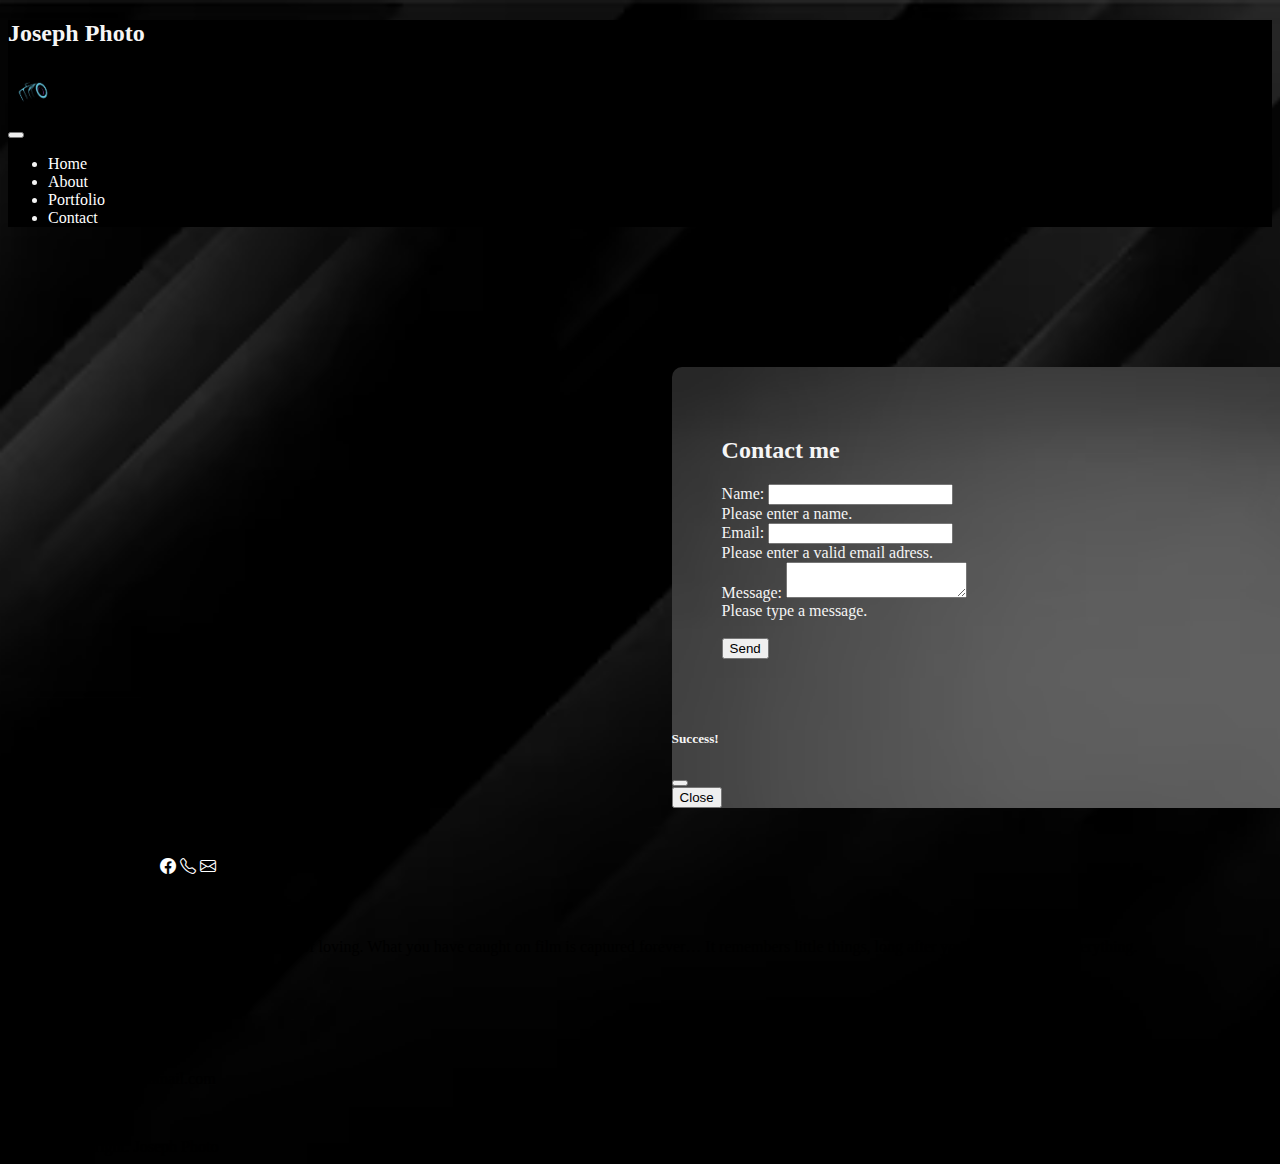
<file: contact.html>
<!DOCTYPE html>
<html lang="en">
<head>
    <meta charset="UTF-8">
    <meta http-equiv="X-UA-Compatible" content="IE=edge">
    <meta name="viewport" content="width=device-width, initial-scale=1.0">
    <link href="https://cdn.jsdelivr.net/npm/bootstrap@5.0.2/dist/css/bootstrap.min.css" rel="stylesheet" integrity="sha384-EVSTQN3/azprG1Anm3QDgpJLIm9Nao0Yz1ztcQTwFspd3yD65VohhpuuCOmLASjC" crossorigin="anonymous">
    <link href="https://cdn.jsdelivr.net/npm/bootstrap-icons@1.7.2/font/bootstrap-icons.css" rel="stylesheet">
    <link rel="stylesheet" href="css/style.css">
    <title>Contact</title>
</head>
<body style="background: url(images/bg.jpg) no-repeat;background-size: cover;background-position: center;">
  <!--Navbar section-->
    <header>
      <nav class="navbar navbar-expand-lg navbar-dark fixed-top bg-black">
        <div class="d-flex justify-content-between container-fluid">
          <div class="d-flex">
            <div><h2>Joseph Photo</h2></div>
            <span class="camera">
              <img id="camera" src="images/camera-logo.png" alt="camera-logo">
            </span>
          </div>
          <button class="navbar-toggler" type="button" data-bs-toggle="collapse" data-bs-target="#navbarSupportedContent" aria-controls="navbarSupportedContent" aria-expanded="false" aria-label="Toggle navigation">
            <span class="navbar-toggler-icon"></span>
          </button>
          <div class="collapse navbar-collapse" id="navbarSupportedContent">
            <ul class="navbar-nav ms-auto mb-2 mb-lg-0">
              <li class="nav-item"><a class="nav-link px-4" href="index.html">Home</a></li>
              <li class="nav-item"><a class="nav-link px-4" href="about.html">About</a></li>
              <li class="nav-item"><a class="nav-link px-4" href="portfolio.html">Portfolio</a></li>
              <li class="nav-item"><a class="nav-link px-4" href="contact.html">Contact</a></li> 
            </ul>
          </div>
        </div>
      </nav>
    </header>
    <!--Contact section-->
    <main class="d-flex flex-wrap justify-content-center">
      <section class="main-contact-section">
        <div class="contact-section">
          <div class="map-container">
            <div class="map responsive" style="overflow:hidden;resize:none;max-width:100%;width:500px;height:500px;">
              <div id="my-map-display">
                <iframe src="https://www.google.com/maps/embed/v1/place?q=Sighișoara,+Romania&key=AIzaSyBFw0Qbyq9zTFTd-tUY6dZWTgaQzuU17R8">
                </iframe>
              </div>
              <a class="google-maps-html" rel="nofollow" href="https://www.bootstrapskins.com/themes" id="inject-map-data">premium bootstrap themes</a>
            </div>
          </div>
          <!--Contact details section-->
        </div>
        <section class="contact-form">
          <div class="p-2 flex-fill">
            <form class="needs-validation" novalidate id="form2">
              <div class="mb-3">
                <h2>Contact me</h2>
                <label for="name" class="form-label">Name:</label>
                <input class="form-control" type="text" id="name" name="name" required>
                <div class="invalid-feedback">Please enter a name.</div>
                <label for="email" class="form-label">Email:</label>
                <input class="form-control" type="email" id="email" name="email" required>
                <div class="invalid-feedback">Please enter a valid email adress.</div>
                <label for="message" class="form-label">Message:</label>
                <textarea class="form-control" id="message" name="message" required></textarea><br>
                <div class="invalid-feedback">Please type a message.</div><br>
                <button class="btn btn-light btn" data-bs-toggle="modal" data-bs-target="#succesModal" type="submit">Send</button>
              </div>
            </form>
          </div>
          <div class="modal fade" id="successModal" tabindex="-1" aria-labelledby="successModalLabel" aria-hidden="true">
            <div class="modal-dialog">
              <div class="modal-content bg-light text-dark">
                <div class="modal-header">
                  <h5 class="modal-title" id="successModalLabel">Success!</h5>
                  <button type="button" class="btn-close" data-bs-dismiss="modal" aria-label="Close"></button>
                </div>
                <div class="modal-body">
                  <span id="successMessage"></span>
                </div>
                <div class="modal-footer">
                  <button type="button" class="btn btn-secondary btn" data-bs-dismiss="modal">Close</button>
                </div>
              </div>
            </div>
          </div>
        </section> 
      </section>
      
    </main>
    <!--Footer section-->
    <footer class="text-center text-lg-start bg-black text-muted text-white">
        <section class="d-flex justify-content-center justify-content-lg-between p-4 border-bottom">
          <div id="contact" class="me-3 d-none d-lg-block">
            <span class="me-3">Get connected with me</span>
            <a href="https://www.facebook.com/jozsef.hollo"> <i class="bi bi-facebook me-3"></i></a>
            <a href="tel:0749533649"><i class="bi bi-telephone me-3"></i></a>
            <a href="mailto:jozsefhollo@protonmail.com"><i class="bi bi-envelope me-3"></i></a>
          </div>
        </section>
        <section class="d-flex justify-content-center justify-content-lg-between p-4">
          <div class="container text-center text-md-start mt-5">
            <div class="row mt-3">
              <div class="col-md-3 col-lg-4 col-xl-3 mx-auto mb-4">
                <h6 class="text-uppercase fw-bold mb-4"><i class="bi bi-gem me-3"></i>Joseph Photo</h6>
                <p>
                  Photography is a way of feeling, of touching, of loving. What you have caught on film is captured forever… It remembers little things, long after you have forgotten everything. <br> - Aaron Siskind -
                </p>
              </div>
              <div class="col-md-4 col-lg-3 col-xl-3 mx-auto mb-md-0 mb-4">
                <h6 class="text-uppercase fw-bold mb-4">Contact</h6>
                <p><i class="bi bi-house me-3"></i>Sighisoara, 545400, RO</p>
                <p><i class="bi bi-envelope me-3"></i> jozsefhollo@protonmail.com</p>
                <p><i class="bi bi-telephone me-3"></i> 0749533649</p>
              </div>
            </div>
          </div>
        </section>
        <div class="text-center p-4">
          © 2023 Copyright: Joseph Photo
        </div>
      </footer>  
    <script src="https://cdn.jsdelivr.net/npm/bootstrap@5.0.2/dist/js/bootstrap.bundle.min.js" integrity="sha384-MrcW6ZMFYlzcLA8Nl+NtUVF0sA7MsXsP1UyJoMp4YLEuNSfAP+JcXn/tWtIaxVXM" crossorigin="anonymous"></script>
    <script src="javascript/script.js"></script>
</body>
</html>
</file>
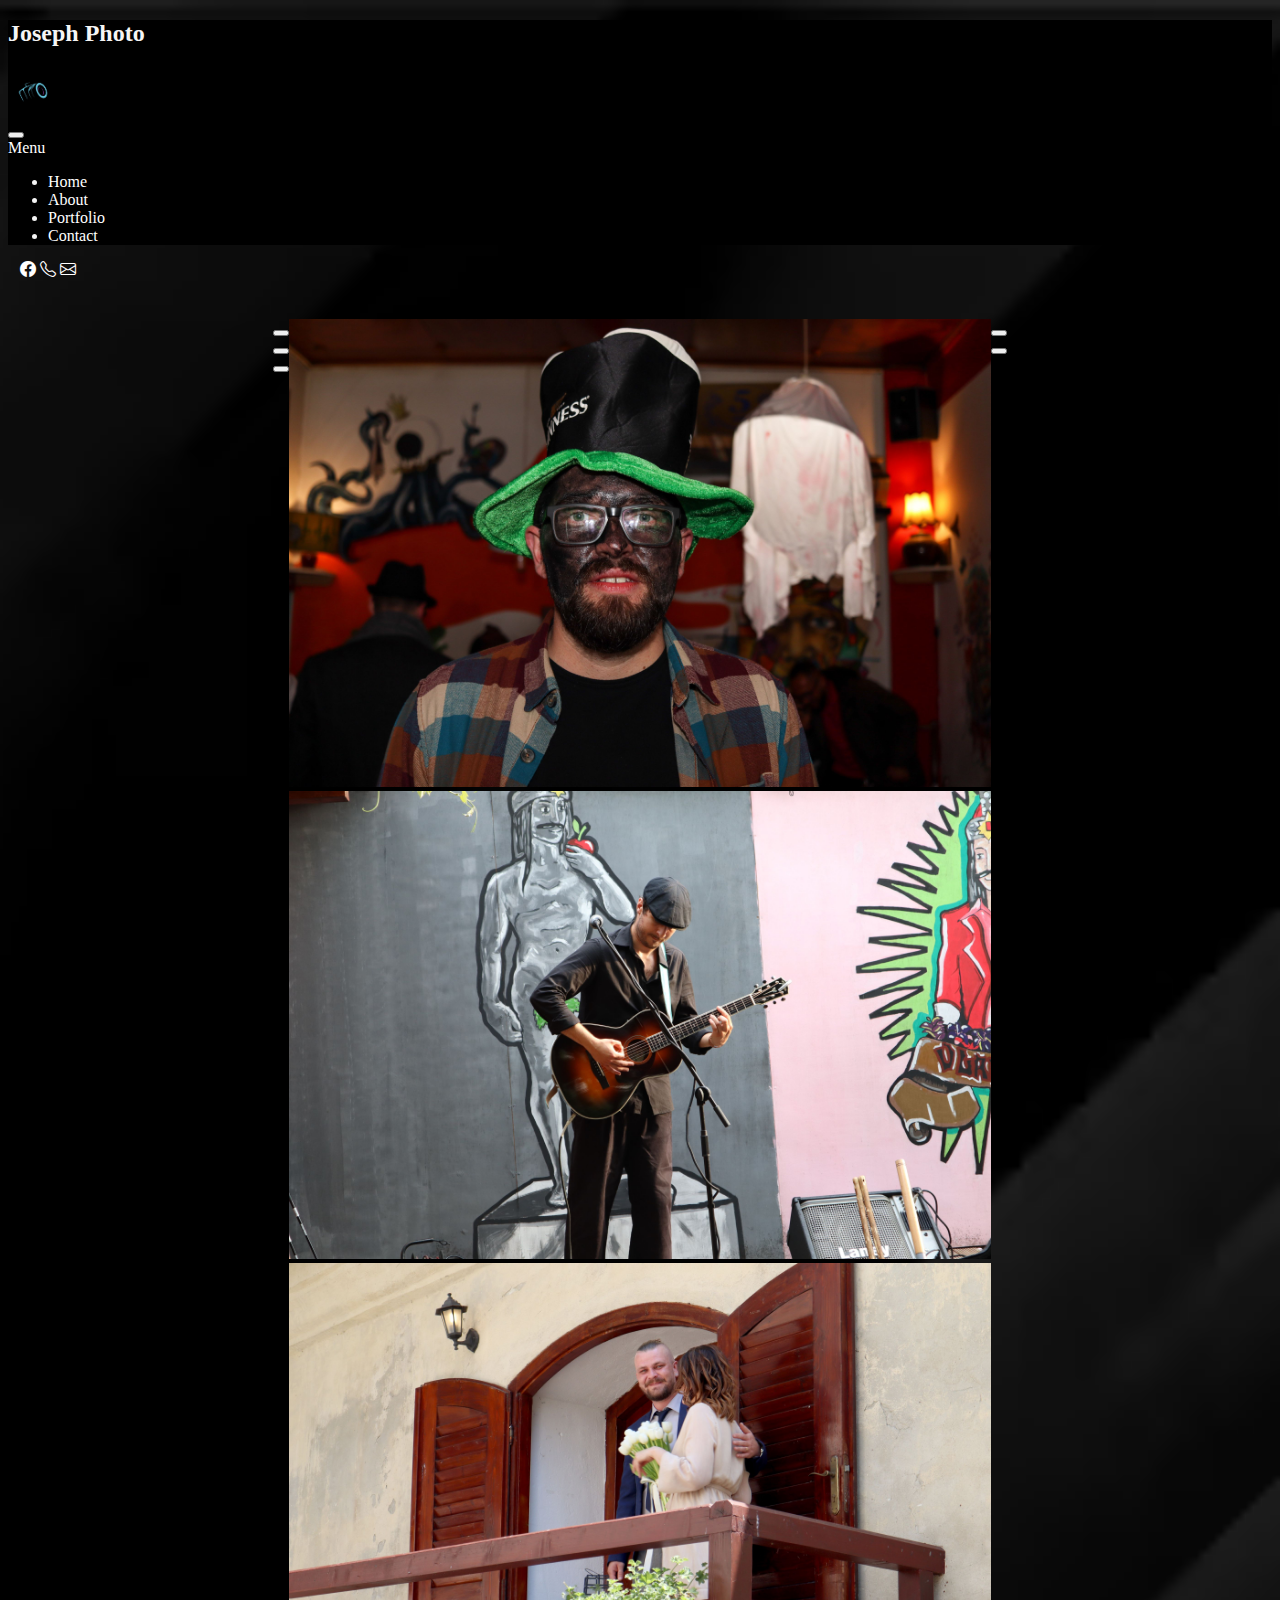
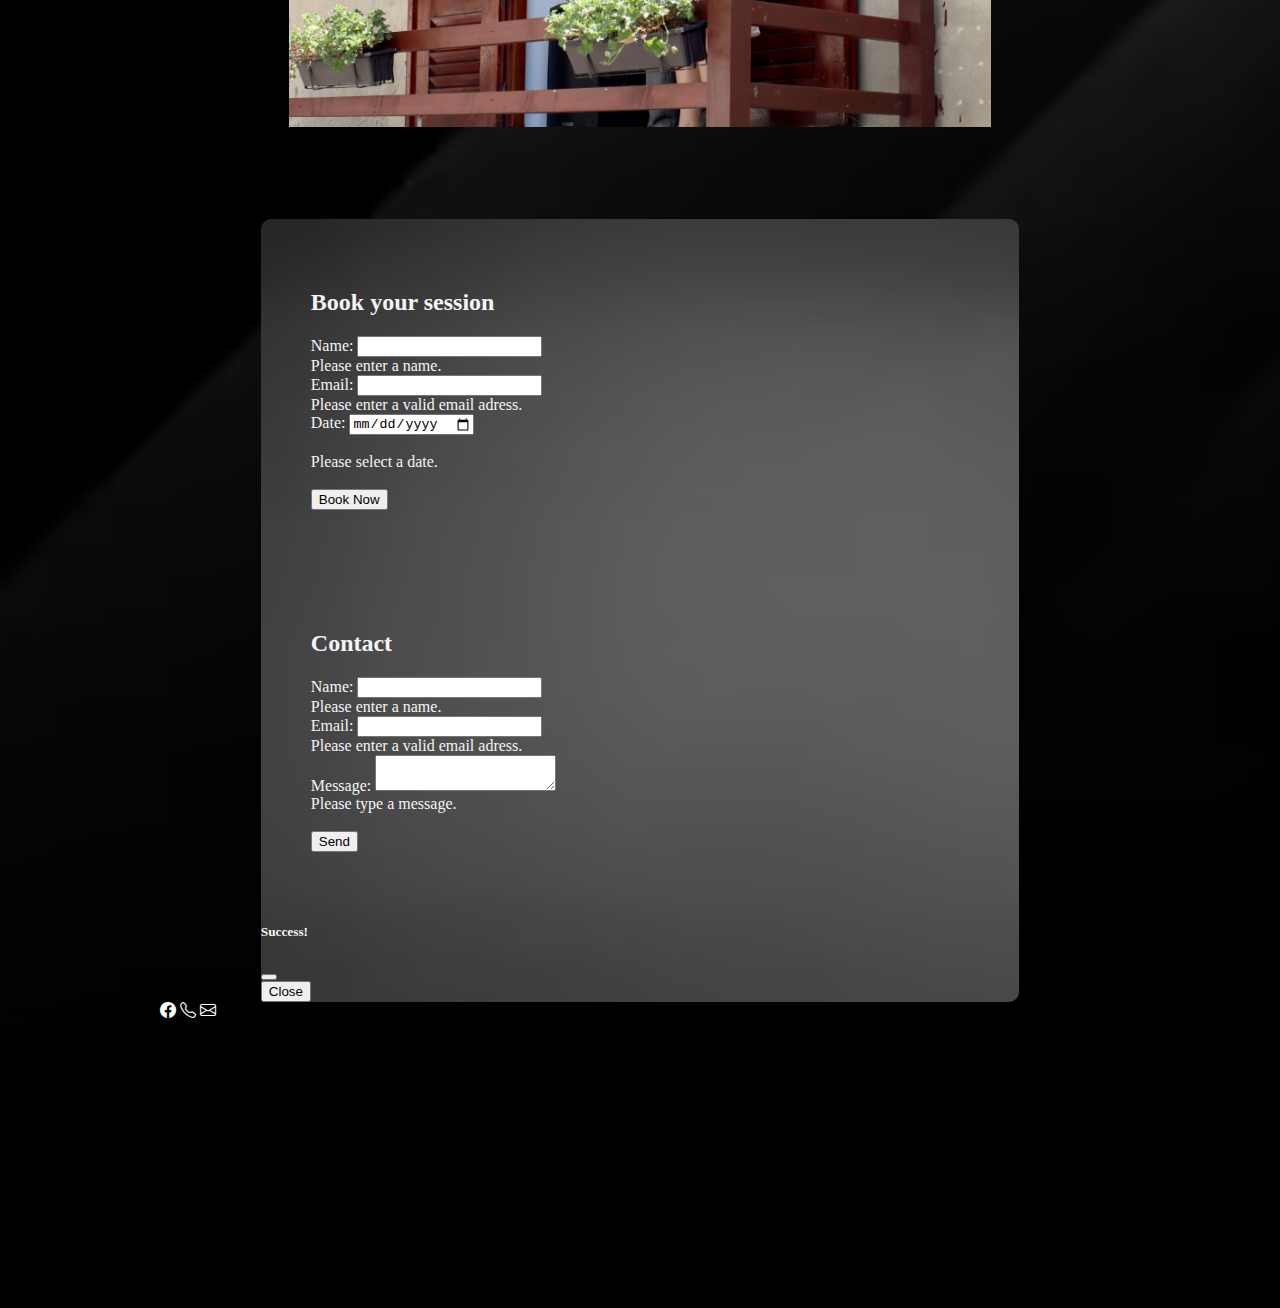
<file: home.html>
<!DOCTYPE html>
<html lang="en">
<head>
    <meta charset="UTF-8">
    <meta http-equiv="X-UA-Compatible" content="IE=edge">
    <meta name="viewport" content="width=device-width, initial-scale=1">
    <link href="https://cdn.jsdelivr.net/npm/bootstrap@5.0.2/dist/css/bootstrap.min.css" rel="stylesheet" integrity="sha384-EVSTQN3/azprG1Anm3QDgpJLIm9Nao0Yz1ztcQTwFspd3yD65VohhpuuCOmLASjC" crossorigin="anonymous">
    <link href="https://cdn.jsdelivr.net/npm/bootstrap-icons@1.7.2/font/bootstrap-icons.css" rel="stylesheet">
    <link rel="stylesheet" href="style.css">
    <title>Photographer Portfolio</title>
</head>
<body>
  <header>
    <nav class="navbar navbar-expand-lg fixed-top">
      <div class="d-flex justify-content-between container-fluid">
        <div class="d-flex">
          <span><h2>Joseph Photo</h2></span>
          <span class="camera">
            <img id="camera" src="camera-logo.png" alt="camera-logo">
          </span>
        </div>
        <button class="navbar-toggler" type="button" data-bs-toggle="collapse" data-bs-target="#navbarSupportedContent" aria-controls="navbarSupportedContent" aria-expanded="false" aria-label="Toggle navigation">
          <span class="navbar-toggler-icon"></span>
        </button>
        <div class="dropdown">
          <a class="btn btn-dark dropdown-toggle" href="#" role="button" id="dropdownMenuLink" data-bs-toggle="dropdown" aria-expanded="false">Menu</a>
          <ul class="dropdown-menu" aria-labelledby="dropdownMenuLink">
            <li><a class="dropdown-item" href="home.html">Home</a></li>
            <li><a class="dropdown-item" href="about.html">About</a></li>
            <li><a class="dropdown-item" href="portfolio.html">Portfolio</a></li>
            <li><a class="dropdown-item" href="contact.html">Contact</a></li> 
          </ul>
        </div>
      </div>
    </nav>
    <div class="icon-container" style="padding-left: 12px;">
      <a href="https://www.facebook.com/jozsef.hollo"><i class="bi bi-facebook me-3"></i></a>
      <a href="tel:0749533649"><i class="bi bi-telephone me-3"></i></a>
      <a href="mailto:jozsefhollo@protonmail.com"><i class="bi bi-envelope me-3"></i></a>
    </div> 
  </header>
  <main>
    <section style="max-width: 100%; padding: 20px;" id="gallery">
      <div id="demo" class="carousel slide" data-bs-ride="carousel">
        <!-- Indicators/dots -->
        <div class="carousel-indicators">
          <button type="button" data-bs-target="#demo" data-bs-slide-to="0" class="active"></button>
          <button type="button" data-bs-target="#demo" data-bs-slide-to="1"></button>
          <button type="button" data-bs-target="#demo" data-bs-slide-to="2"></button>
        </div>
        <!-- The slideshow/carousel -->
        <div class="carousel-inner">
          <div class="carousel-item active">
            <img src="photo1.jpg" alt="photo1" class="d-block" class="img-thumbnail" style="max-width: 100%; height: auto;">
          </div>
          <div class="carousel-item">
            <img src="photo8.jpg" alt="photo8" class="d-block" class="img-thumbnail" style="max-width: 100%; height: auto;">
          </div>
          <div class="carousel-item">
            <img src="photo6.jpg" alt="photo6" class="d-block" class="img-thumbnail" style="max-width: 100%; height: auto;">
          </div>
        </div>
        <!-- Left and right controls/icons -->
        <div>
          <button class="carousel-control-prev" type="button" data-bs-target="#demo" data-bs-slide="prev">
            <span class="carousel-control-prev-icon"></span>
          </button>
          <button class="carousel-control-next" type="button" data-bs-target="#demo" data-bs-slide="next">
            <span class="carousel-control-next-icon"></span>
          </button>
        </div>
      </div><br>
      <p class="text-center text-white">I love photographing. It’s that simple.</p> 
    </section> 
  </main>
  <aside class="d-flex">
    <section class="p-2 flex-fill">
      <form class="needs-validation" novalidate id="form1">
        <div class="mb-3">
          <h2>Book your session</h2>
          <label for="name" class="form-label">Name:</label>
          <input class="form-control" type="text" id="name" name="name" required>
          <div class="invalid-feedback">Please enter a name.</div>
          <label for="email" class="form-label">Email:</label>
          <input class="form-control" type="email" id="email" name="email" required>
          <div class="invalid-feedback">Please enter a valid email adress.</div>
          <label for="date" class="form-label">Date:</label>
          <input class="form-control" type="date" id="date" name="date" required><br><br>
          <div class="invalid-feedback">Please select a date.</div><br>
          <button class="btn btn-light btn" data-bs-toggle="modal" data-bs-target="#succesModal" type="submit">Book Now</button>
        </div>  
      </form>
    </section>
    <section class="p-2 flex-fill">
      <form class="needs-validation" novalidate id="form2">
        <div class="mb-3">
          <h2>Contact</h2>
          <label for="name" class="form-label">Name:</label>
          <input class="form-control" type="text" id="name" name="name" required>
          <div class="invalid-feedback">Please enter a name.</div>
          <label for="email" class="form-label">Email:</label>
          <input class="form-control" type="email" id="email" name="email" required>
          <div class="invalid-feedback">Please enter a valid email adress.</div>
          <label for="message" class="form-label">Message:</label>
          <textarea class="form-control" id="message" name="message" required></textarea><br>
          <div class="invalid-feedback">Please type a message.</div><br>
          <button class="btn btn-light btn" data-bs-toggle="modal" data-bs-target="#succesModal" type="submit">Send</button>
        </div>
      </form>
    </section>
    <div class="modal fade" id="successModal" tabindex="-1" aria-labelledby="successModalLabel" aria-hidden="true">
      <div class="modal-dialog">
        <div class="modal-content">
          <div class="modal-header">
            <h5 class="modal-title" id="successModalLabel">Success!</h5>
            <button type="button" class="btn-close" data-bs-dismiss="modal" aria-label="Close"></button>
          </div>
          <div class="modal-body">
            <span id="successMessage"></span>
          </div>
          <div class="modal-footer">
            <button type="button" class="btn btn-secondary btn" data-bs-dismiss="modal">Close</button>
          </div>
        </div>
      </div>
    </div>
  </aside>
  <footer class="text-center text-lg-start bg-black text-muted text-white">
    <section class="d-flex justify-content-center justify-content-lg-between p-4 border-bottom">
      <div id="contact" class="me-3 d-none d-lg-block">
        <span class="me-3">Get connected with me</span>
        <a href="https://www.facebook.com/jozsef.hollo"> <i class="bi bi-facebook me-3"></i></a>
        <a href="tel:0749533649"><i class="bi bi-telephone me-3"></i></a>
        <a href="mailto:jozsefhollo@protonmail.com"><i class="bi bi-envelope me-3"></i></a>
      </div>
    </section>
    <section class="d-flex justify-content-center justify-content-lg-between p-4">
      <div class="container text-center text-md-start mt-5">
        <div class="row mt-3">
          <div class="col-md-3 col-lg-4 col-xl-3 mx-auto mb-4">
            <h6 class="text-uppercase fw-bold mb-4"><i class="bi bi-gem me-3"></i>Joseph Photo</h6>
            <p>
              Photography is a way of feeling, of touching, of loving. What you have caught on film is captured forever… It remembers little things, long after you have forgotten everything. <br> - Aaron Siskind -
            </p>
          </div>
          <div class="col-md-4 col-lg-3 col-xl-3 mx-auto mb-md-0 mb-4">
            <h6 class="text-uppercase fw-bold mb-4">Contact</h6>
            <p><i class="bi bi-house me-3"></i>Sighisoara, 545400, RO</p>
            <p><i class="bi bi-envelope me-3"></i> jozsefhollo@protonmail.com</p>
            <p><i class="bi bi-telephone me-3"></i> 0749533649</p>
          </div>
        </div>
      </div>
    </section>
    <button onclick="goToTop()" id="backToTopBtn" title="Go to top">▲</button>
    <div class="text-center p-4">
      © 2023 Copyright: Joseph Photo
    </div>
  </footer>
  <script src="https://cdn.jsdelivr.net/npm/bootstrap@5.0.2/dist/js/bootstrap.bundle.min.js" integrity="sha384-MrcW6ZMFYlzcLA8Nl+NtUVF0sA7MsXsP1UyJoMp4YLEuNSfAP+JcXn/tWtIaxVXM" crossorigin="anonymous"></script>
  <script src="script.js"></script>
</body>
</html>
</file>
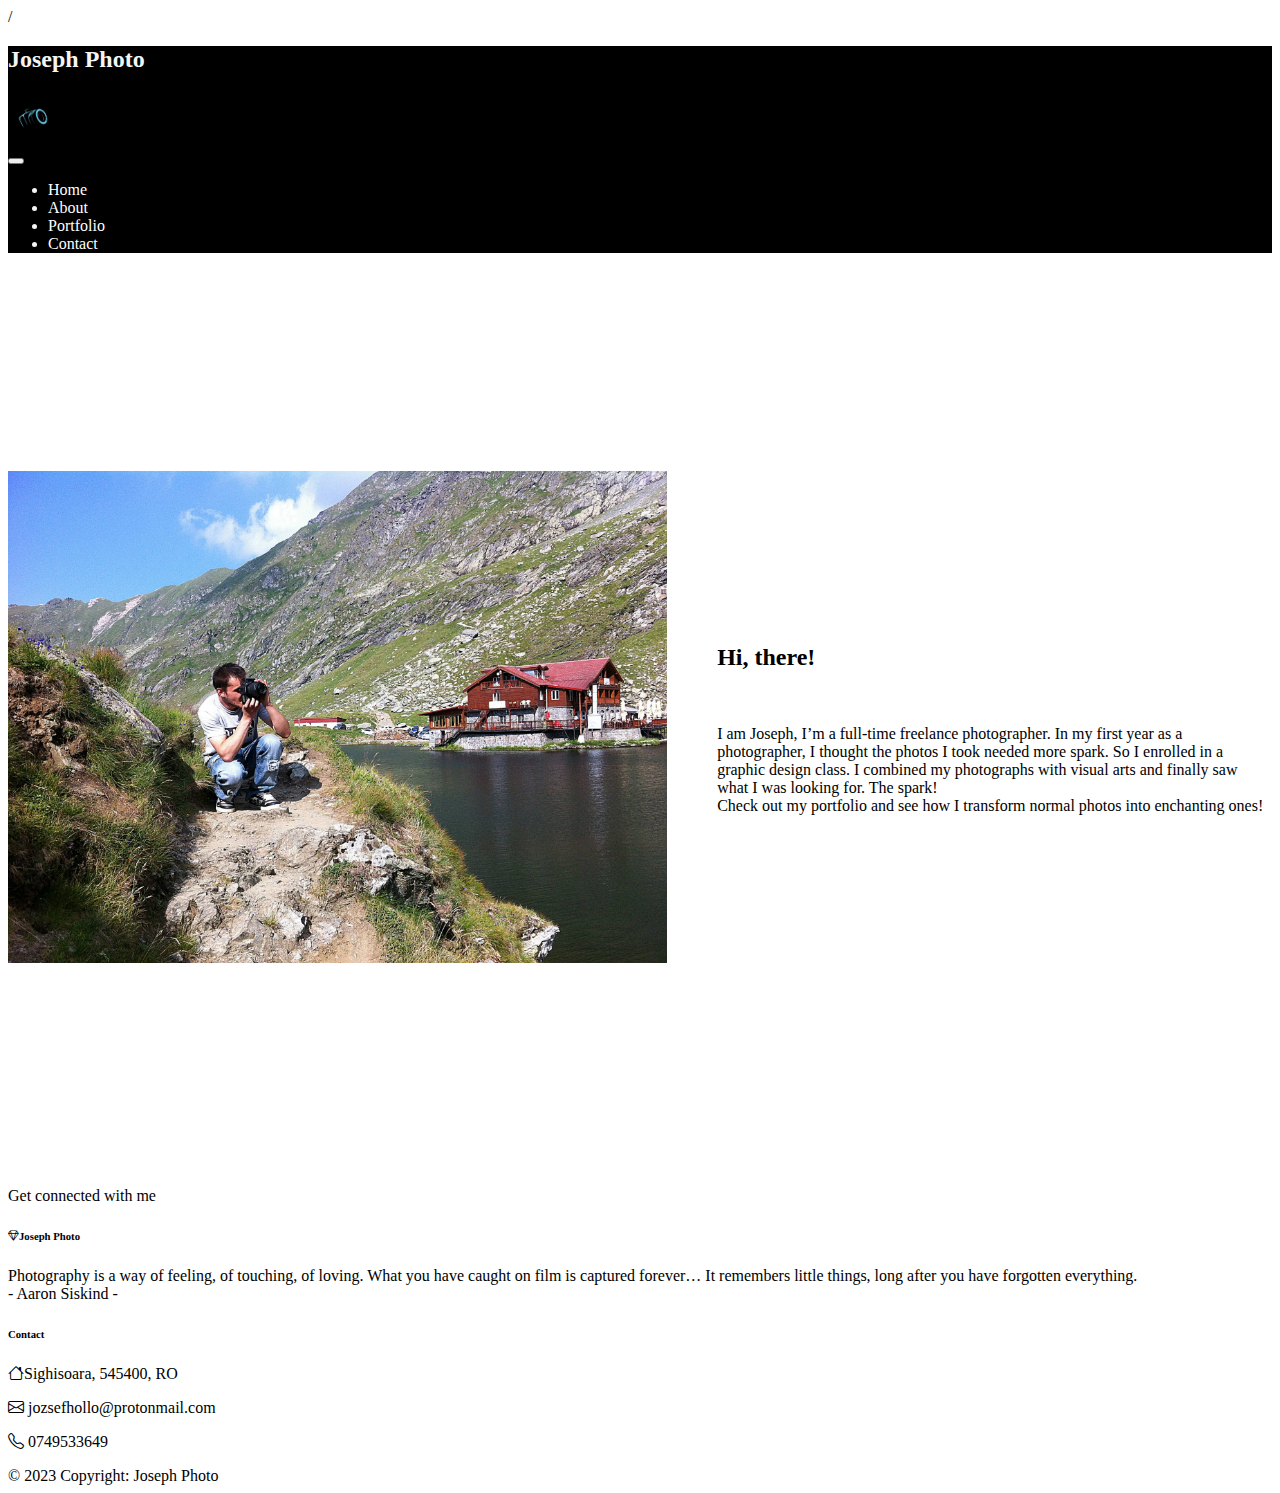
<file: docs/about.html>
<!DOCTYPE html>
<html lang="en">
  <head>
    <meta charset="UTF-8">
    <meta http-equiv="X-UA-Compatible" content="IE=edge">
    <meta name="viewport" content="width=device-width, initial-scale=1.0">
    <link
      href="https://cdn.jsdelivr.net/npm/bootstrap@5.0.2/dist/css/bootstrap.min.css"
      rel="stylesheet"
      integrity="sha384-EVSTQN3/azprG1Anm3QDgpJLIm9Nao0Yz1ztcQTwFspd3yD65VohhpuuCOmLASjC"
      crossorigin="anonymous"
    >
    <link
      href="https://cdn.jsdelivr.net/npm/bootstrap-icons@1.7.2/font/bootstrap-icons.css"
      rel="stylesheet"
    >
    <link rel="stylesheet" href="/css/style.css">
    <title>About</title>
  </head>
  <body>
    <!--Navbar section-->/
    <header>
      <nav class="navbar navbar-expand-lg navbar-dark fixed-top bg-black">
        <div class="d-flex justify-content-between container-fluid">
          <div class="d-flex">
            <div><h2>Joseph Photo</h2></div>
            <span class="camera">
              <img id="camera" src="/images/camera-logo.png" alt="camera-logo">
            </span>
          </div>
          <button
            class="navbar-toggler"
            type="button"
            data-bs-toggle="collapse"
            data-bs-target="#navbarSupportedContent"
            aria-controls="navbarSupportedContent"
            aria-expanded="false"
            aria-label="Toggle navigation"
          >
            <span class="navbar-toggler-icon"></span>
          </button>
          <div class="collapse navbar-collapse" id="navbarSupportedContent">
            <ul class="navbar-nav ms-auto mb-2 mb-lg-0">
              <li class="nav-item">
                <a class="nav-link px-4" href="index.html">Home</a>
              </li>
              <li class="nav-item">
                <a class="nav-link px-4" href="about.html">About</a>
              </li>
              <li class="nav-item">
                <a class="nav-link px-4" href="portfolio.html">Portfolio</a>
              </li>
              <li class="nav-item">
                <a class="nav-link px-4" href="contact.html">Contact</a>
              </li>
            </ul>
          </div>
        </div>
      </nav>
    </header>
    <!--About section-->
    <main>
      <div class="container">
        <div class="about-section" class="row"  >
          <div id="Joseph" class="col-md-6">
            <img
              id="main-image"
              src="/images/main-image.jpg"
              alt="Photographer taking photos"
            >
          </div>
          <div class="col-md-6">
            <br>
            <h2 class="text-white text-center">Hi, there!</h2>
            <br>
            <p class="text-white me-3">
              I am Joseph, I’m a full-time freelance photographer. In my first
              year as a photographer, I thought the photos I took needed more
              spark. So I enrolled in a graphic design class. I combined my
              photographs with visual arts and finally saw what I was looking
              for. The spark! <br>
              Check out my portfolio and see how I transform normal photos into
              enchanting ones!
            </p>
          </div>
        </div>
      </div>
    </main>
    <br>
    <!--Footer section-->
    <footer class="text-center text-lg-start bg-black text-muted text-white">
      <section
        class="d-flex justify-content-center justify-content-lg-between p-4 border-bottom"
      >
        <div id="contact" class="me-3 d-none d-lg-block">
          <span class="me-3">Get connected with me</span>
          <a href="https://www.facebook.com/jozsef.hollo">
            <i class="bi bi-facebook me-3"></i
          ></a>
          <a href="tel:0749533649"><i class="bi bi-telephone me-3"></i></a>
          <a href="mailto:jozsefhollo@protonmail.com"
            ><i class="bi bi-envelope me-3"></i
          ></a>
        </div>
      </section>
      <section
        class="d-flex justify-content-center justify-content-lg-between p-4"
      >
        <div class="container text-center text-md-start mt-5">
          <div class="row mt-3">
            <div class="col-md-3 col-lg-4 col-xl-3 mx-auto mb-4">
              <h6 class="text-uppercase fw-bold mb-4">
                <i class="bi bi-gem me-3"></i>Joseph Photo
              </h6>
              <p>
                Photography is a way of feeling, of touching, of loving. What
                you have caught on film is captured forever… It remembers little
                things, long after you have forgotten everything. <br>
                - Aaron Siskind -
              </p>
            </div>
            <div class="col-md-4 col-lg-3 col-xl-3 mx-auto mb-md-0 mb-4">
              <h6 class="text-uppercase fw-bold mb-4">Contact</h6>
              <p><i class="bi bi-house me-3"></i>Sighisoara, 545400, RO</p>
              <p>
                <i class="bi bi-envelope me-3"></i> jozsefhollo@protonmail.com
              </p>
              <p><i class="bi bi-telephone me-3"></i> 0749533649</p>
            </div>
          </div>
        </div>
      </section>
      <div class="text-center p-4">© 2023 Copyright: Joseph Photo</div>
    </footer>
    <script
      src="https://cdn.jsdelivr.net/npm/bootstrap@5.0.2/dist/js/bootstrap.bundle.min.js"
      integrity="sha384-MrcW6ZMFYlzcLA8Nl+NtUVF0sA7MsXsP1UyJoMp4YLEuNSfAP+JcXn/tWtIaxVXM"
      crossorigin="anonymous"
    ></script>
    <script src="/js/script.js"></script>
  </body>
</html>
</file>
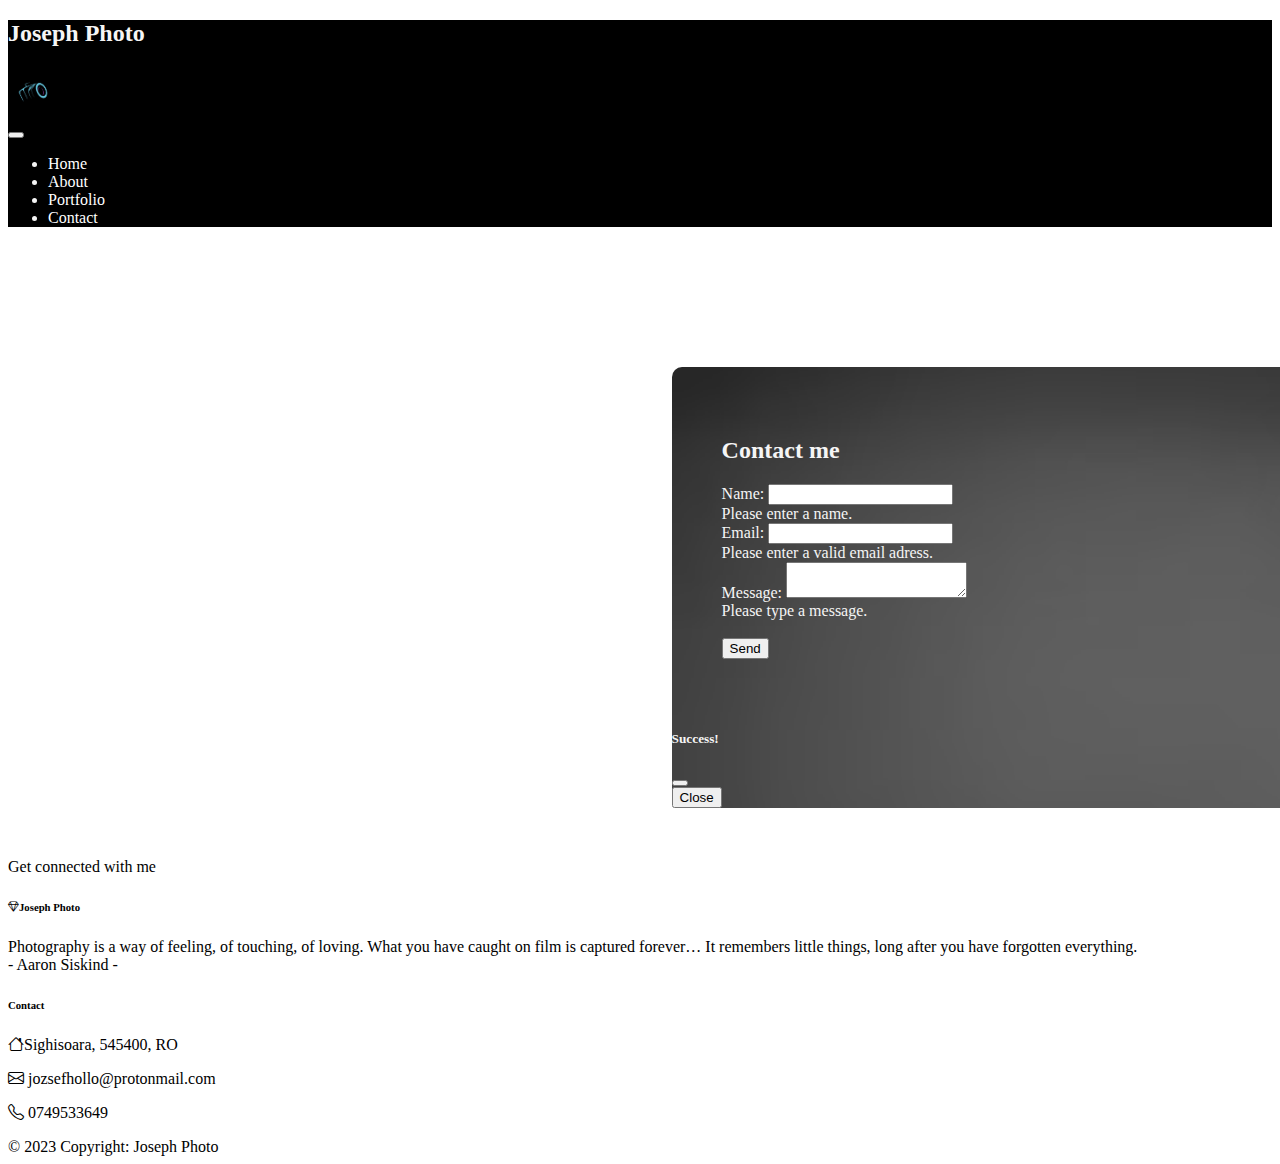
<file: docs/contact.html>
<!DOCTYPE html>
<html lang="en">
<head>
    <meta charset="UTF-8">
    <meta http-equiv="X-UA-Compatible" content="IE=edge">
    <meta name="viewport" content="width=device-width, initial-scale=1.0">
    <link href="https://cdn.jsdelivr.net/npm/bootstrap@5.0.2/dist/css/bootstrap.min.css" rel="stylesheet" integrity="sha384-EVSTQN3/azprG1Anm3QDgpJLIm9Nao0Yz1ztcQTwFspd3yD65VohhpuuCOmLASjC" crossorigin="anonymous">
    <link href="https://cdn.jsdelivr.net/npm/bootstrap-icons@1.7.2/font/bootstrap-icons.css" rel="stylesheet">
    <link rel="stylesheet" href="/css/style.css">
    <title>Contact</title>
</head>
<body>
  <!--Navbar section-->
    <header>
      <nav class="navbar navbar-expand-lg navbar-dark fixed-top bg-black">
        <div class="d-flex justify-content-between container-fluid">
          <div class="d-flex">
            <div><h2>Joseph Photo</h2></div>
            <span class="camera">
              <img id="camera" src="/images/camera-logo.png" alt="camera-logo">
            </span>
          </div>
          <button class="navbar-toggler" type="button" data-bs-toggle="collapse" data-bs-target="#navbarSupportedContent" aria-controls="navbarSupportedContent" aria-expanded="false" aria-label="Toggle navigation">
            <span class="navbar-toggler-icon"></span>
          </button>
          <div class="collapse navbar-collapse" id="navbarSupportedContent">
            <ul class="navbar-nav ms-auto mb-2 mb-lg-0">
              <li class="nav-item"><a class="nav-link px-4" href="index.html">Home</a></li>
              <li class="nav-item"><a class="nav-link px-4" href="about.html">About</a></li>
              <li class="nav-item"><a class="nav-link px-4" href="portfolio.html">Portfolio</a></li>
              <li class="nav-item"><a class="nav-link px-4" href="contact.html">Contact</a></li> 
            </ul>
          </div>
        </div>
      </nav>
    </header>
    <!--Contact section-->
    <main class="d-flex flex-wrap justify-content-center">
      <section class="main-contact-section">
        <div class="contact-section">
          <div class="map-container">
            <div class="map responsive" style="overflow:hidden;resize:none;max-width:100%;width:500px;height:500px;">
              <div id="my-map-display">
                <iframe src="https://www.google.com/maps/embed/v1/place?q=Sighișoara,+Romania&key=AIzaSyBFw0Qbyq9zTFTd-tUY6dZWTgaQzuU17R8">
                </iframe>
              </div>
              <a class="google-maps-html" rel="nofollow" href="https://www.bootstrapskins.com/themes" id="inject-map-data">premium bootstrap themes</a>
            </div>
          </div>
          <!--Contact details section-->
        </div>
        <section class="contact-form">
          <div class="p-2 flex-fill">
            <form class="needs-validation" novalidate id="form2">
              <div class="mb-3">
                <h2>Contact me</h2>
                <label for="name" class="form-label">Name:</label>
                <input class="form-control" type="text" id="name" name="name" required>
                <div class="invalid-feedback">Please enter a name.</div>
                <label for="email" class="form-label">Email:</label>
                <input class="form-control" type="email" id="email" name="email" required>
                <div class="invalid-feedback">Please enter a valid email adress.</div>
                <label for="message" class="form-label">Message:</label>
                <textarea class="form-control" id="message" name="message" required></textarea><br>
                <div class="invalid-feedback">Please type a message.</div><br>
                <button class="btn btn-light btn" data-bs-toggle="modal" data-bs-target="#succesModal" type="submit">Send</button>
              </div>
            </form>
          </div>
          <div class="modal fade" id="successModal" tabindex="-1" aria-labelledby="successModalLabel" aria-hidden="true">
            <div class="modal-dialog">
              <div class="modal-content bg-light text-dark">
                <div class="modal-header">
                  <h5 class="modal-title" id="successModalLabel">Success!</h5>
                  <button type="button" class="btn-close" data-bs-dismiss="modal" aria-label="Close"></button>
                </div>
                <div class="modal-body">
                  <span id="successMessage"></span>
                </div>
                <div class="modal-footer">
                  <button type="button" class="btn btn-secondary btn" data-bs-dismiss="modal">Close</button>
                </div>
              </div>
            </div>
          </div>
        </section> 
      </section>
      
    </main>
    <!--Footer section-->
    <footer class="text-center text-lg-start bg-black text-muted text-white">
        <section class="d-flex justify-content-center justify-content-lg-between p-4 border-bottom">
          <div id="contact" class="me-3 d-none d-lg-block">
            <span class="me-3">Get connected with me</span>
            <a href="https://www.facebook.com/jozsef.hollo"> <i class="bi bi-facebook me-3"></i></a>
            <a href="tel:0749533649"><i class="bi bi-telephone me-3"></i></a>
            <a href="mailto:jozsefhollo@protonmail.com"><i class="bi bi-envelope me-3"></i></a>
          </div>
        </section>
        <section class="d-flex justify-content-center justify-content-lg-between p-4">
          <div class="container text-center text-md-start mt-5">
            <div class="row mt-3">
              <div class="col-md-3 col-lg-4 col-xl-3 mx-auto mb-4">
                <h6 class="text-uppercase fw-bold mb-4"><i class="bi bi-gem me-3"></i>Joseph Photo</h6>
                <p>
                  Photography is a way of feeling, of touching, of loving. What you have caught on film is captured forever… It remembers little things, long after you have forgotten everything. <br> - Aaron Siskind -
                </p>
              </div>
              <div class="col-md-4 col-lg-3 col-xl-3 mx-auto mb-md-0 mb-4">
                <h6 class="text-uppercase fw-bold mb-4">Contact</h6>
                <p><i class="bi bi-house me-3"></i>Sighisoara, 545400, RO</p>
                <p><i class="bi bi-envelope me-3"></i> jozsefhollo@protonmail.com</p>
                <p><i class="bi bi-telephone me-3"></i> 0749533649</p>
              </div>
            </div>
          </div>
        </section>
        <div class="text-center p-4">
          © 2023 Copyright: Joseph Photo
        </div>
      </footer>  
    <script src="https://cdn.jsdelivr.net/npm/bootstrap@5.0.2/dist/js/bootstrap.bundle.min.js" integrity="sha384-MrcW6ZMFYlzcLA8Nl+NtUVF0sA7MsXsP1UyJoMp4YLEuNSfAP+JcXn/tWtIaxVXM" crossorigin="anonymous"></script>
    <script src="/js/script.js"></script>
</body>
</html>
</file>
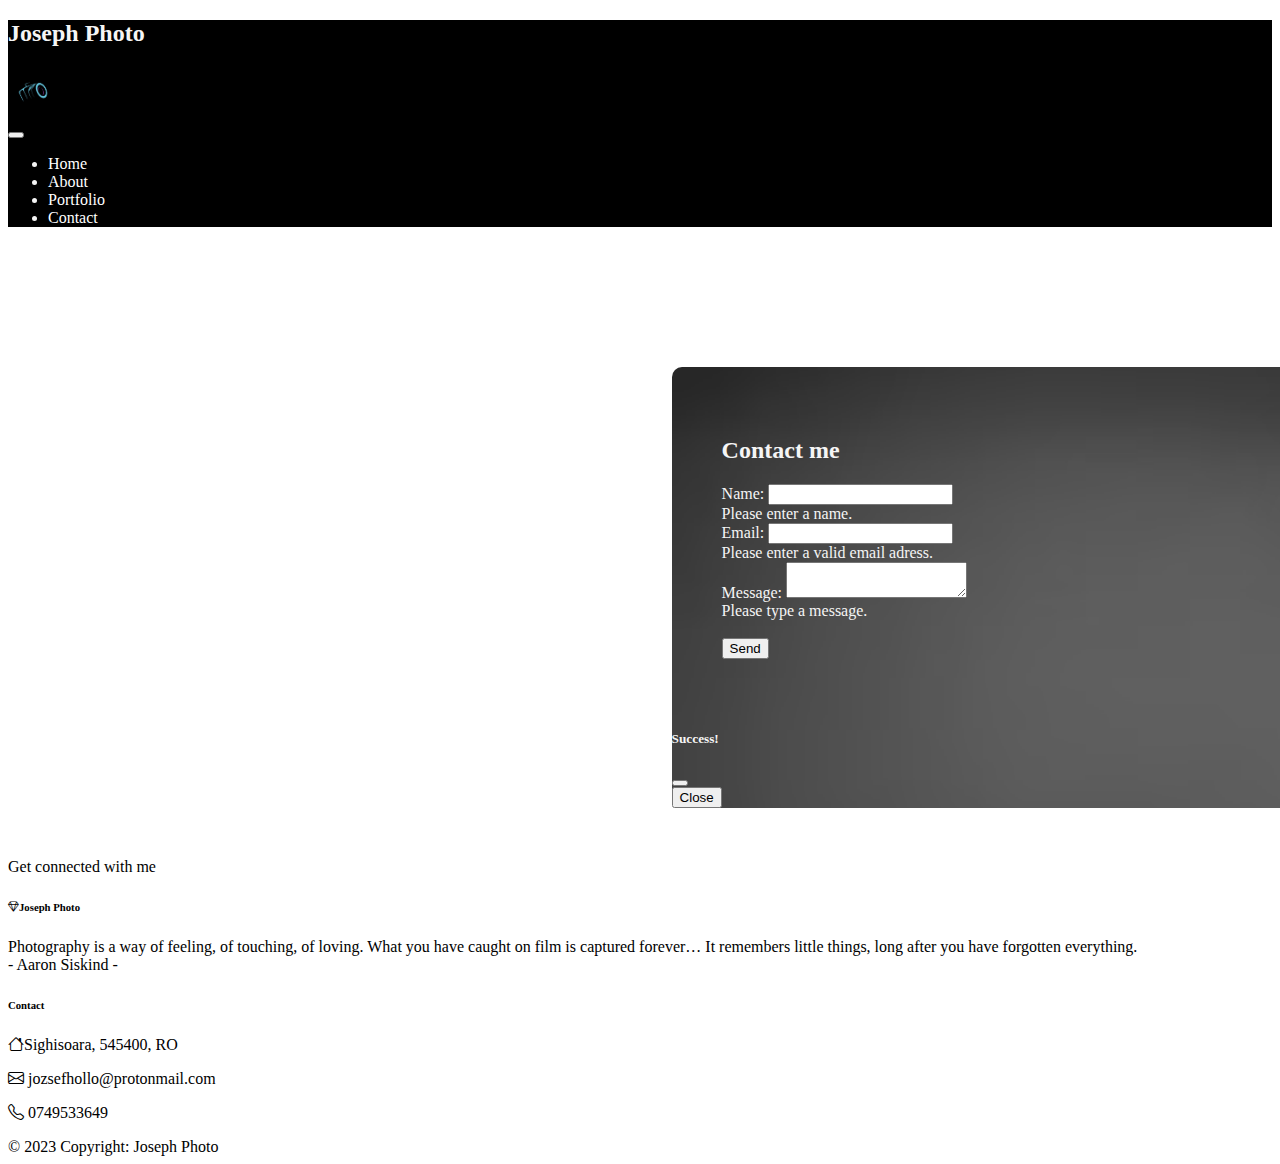
<file: html/contact.html>
<!DOCTYPE html>
<html lang="en">
<head>
    <meta charset="UTF-8">
    <meta http-equiv="X-UA-Compatible" content="IE=edge">
    <meta name="viewport" content="width=device-width, initial-scale=1.0">
    <link href="https://cdn.jsdelivr.net/npm/bootstrap@5.0.2/dist/css/bootstrap.min.css" rel="stylesheet" integrity="sha384-EVSTQN3/azprG1Anm3QDgpJLIm9Nao0Yz1ztcQTwFspd3yD65VohhpuuCOmLASjC" crossorigin="anonymous">
    <link href="https://cdn.jsdelivr.net/npm/bootstrap-icons@1.7.2/font/bootstrap-icons.css" rel="stylesheet">
    <link rel="stylesheet" href="/css/style.css">
    <title>Contact</title>
</head>
<body>
  <!--Navbar section-->
    <header>
      <nav class="navbar navbar-expand-lg navbar-dark fixed-top bg-black">
        <div class="d-flex justify-content-between container-fluid">
          <div class="d-flex">
            <div><h2>Joseph Photo</h2></div>
            <span class="camera">
              <img id="camera" src="/images/camera-logo.png" alt="camera-logo">
            </span>
          </div>
          <button class="navbar-toggler" type="button" data-bs-toggle="collapse" data-bs-target="#navbarSupportedContent" aria-controls="navbarSupportedContent" aria-expanded="false" aria-label="Toggle navigation">
            <span class="navbar-toggler-icon"></span>
          </button>
          <div class="collapse navbar-collapse" id="navbarSupportedContent">
            <ul class="navbar-nav ms-auto mb-2 mb-lg-0">
              <li class="nav-item"><a class="nav-link px-4" href="index.html">Home</a></li>
              <li class="nav-item"><a class="nav-link px-4" href="about.html">About</a></li>
              <li class="nav-item"><a class="nav-link px-4" href="portfolio.html">Portfolio</a></li>
              <li class="nav-item"><a class="nav-link px-4" href="contact.html">Contact</a></li> 
            </ul>
          </div>
        </div>
      </nav>
    </header>
    <!--Contact section-->
    <main class="d-flex flex-wrap justify-content-center">
      <section class="main-contact-section">
        <div class="contact-section">
          <div class="map-container">
            <div class="map responsive" style="overflow:hidden;resize:none;max-width:100%;width:500px;height:500px;">
              <div id="my-map-display">
                <iframe src="https://www.google.com/maps/embed/v1/place?q=Sighișoara,+Romania&key=AIzaSyBFw0Qbyq9zTFTd-tUY6dZWTgaQzuU17R8">
                </iframe>
              </div>
              <a class="google-maps-html" rel="nofollow" href="https://www.bootstrapskins.com/themes" id="inject-map-data">premium bootstrap themes</a>
            </div>
          </div>
          <!--Contact details section-->
        </div>
        <section class="contact-form">
          <div class="p-2 flex-fill">
            <form class="needs-validation" novalidate id="form2">
              <div class="mb-3">
                <h2>Contact me</h2>
                <label for="name" class="form-label">Name:</label>
                <input class="form-control" type="text" id="name" name="name" required>
                <div class="invalid-feedback">Please enter a name.</div>
                <label for="email" class="form-label">Email:</label>
                <input class="form-control" type="email" id="email" name="email" required>
                <div class="invalid-feedback">Please enter a valid email adress.</div>
                <label for="message" class="form-label">Message:</label>
                <textarea class="form-control" id="message" name="message" required></textarea><br>
                <div class="invalid-feedback">Please type a message.</div><br>
                <button class="btn btn-light btn" data-bs-toggle="modal" data-bs-target="#succesModal" type="submit">Send</button>
              </div>
            </form>
          </div>
          <div class="modal fade" id="successModal" tabindex="-1" aria-labelledby="successModalLabel" aria-hidden="true">
            <div class="modal-dialog">
              <div class="modal-content bg-light text-dark">
                <div class="modal-header">
                  <h5 class="modal-title" id="successModalLabel">Success!</h5>
                  <button type="button" class="btn-close" data-bs-dismiss="modal" aria-label="Close"></button>
                </div>
                <div class="modal-body">
                  <span id="successMessage"></span>
                </div>
                <div class="modal-footer">
                  <button type="button" class="btn btn-secondary btn" data-bs-dismiss="modal">Close</button>
                </div>
              </div>
            </div>
          </div>
        </section> 
      </section>
      
    </main>
    <!--Footer section-->
    <footer class="text-center text-lg-start bg-black text-muted text-white">
        <section class="d-flex justify-content-center justify-content-lg-between p-4 border-bottom">
          <div id="contact" class="me-3 d-none d-lg-block">
            <span class="me-3">Get connected with me</span>
            <a href="https://www.facebook.com/jozsef.hollo"> <i class="bi bi-facebook me-3"></i></a>
            <a href="tel:0749533649"><i class="bi bi-telephone me-3"></i></a>
            <a href="mailto:jozsefhollo@protonmail.com"><i class="bi bi-envelope me-3"></i></a>
          </div>
        </section>
        <section class="d-flex justify-content-center justify-content-lg-between p-4">
          <div class="container text-center text-md-start mt-5">
            <div class="row mt-3">
              <div class="col-md-3 col-lg-4 col-xl-3 mx-auto mb-4">
                <h6 class="text-uppercase fw-bold mb-4"><i class="bi bi-gem me-3"></i>Joseph Photo</h6>
                <p>
                  Photography is a way of feeling, of touching, of loving. What you have caught on film is captured forever… It remembers little things, long after you have forgotten everything. <br> - Aaron Siskind -
                </p>
              </div>
              <div class="col-md-4 col-lg-3 col-xl-3 mx-auto mb-md-0 mb-4">
                <h6 class="text-uppercase fw-bold mb-4">Contact</h6>
                <p><i class="bi bi-house me-3"></i>Sighisoara, 545400, RO</p>
                <p><i class="bi bi-envelope me-3"></i> jozsefhollo@protonmail.com</p>
                <p><i class="bi bi-telephone me-3"></i> 0749533649</p>
              </div>
            </div>
          </div>
        </section>
        <div class="text-center p-4">
          © 2023 Copyright: Joseph Photo
        </div>
      </footer>  
    <script src="https://cdn.jsdelivr.net/npm/bootstrap@5.0.2/dist/js/bootstrap.bundle.min.js" integrity="sha384-MrcW6ZMFYlzcLA8Nl+NtUVF0sA7MsXsP1UyJoMp4YLEuNSfAP+JcXn/tWtIaxVXM" crossorigin="anonymous"></script>
    <script src="/javascript/script.js"></script>
</body>
</html>
</file>
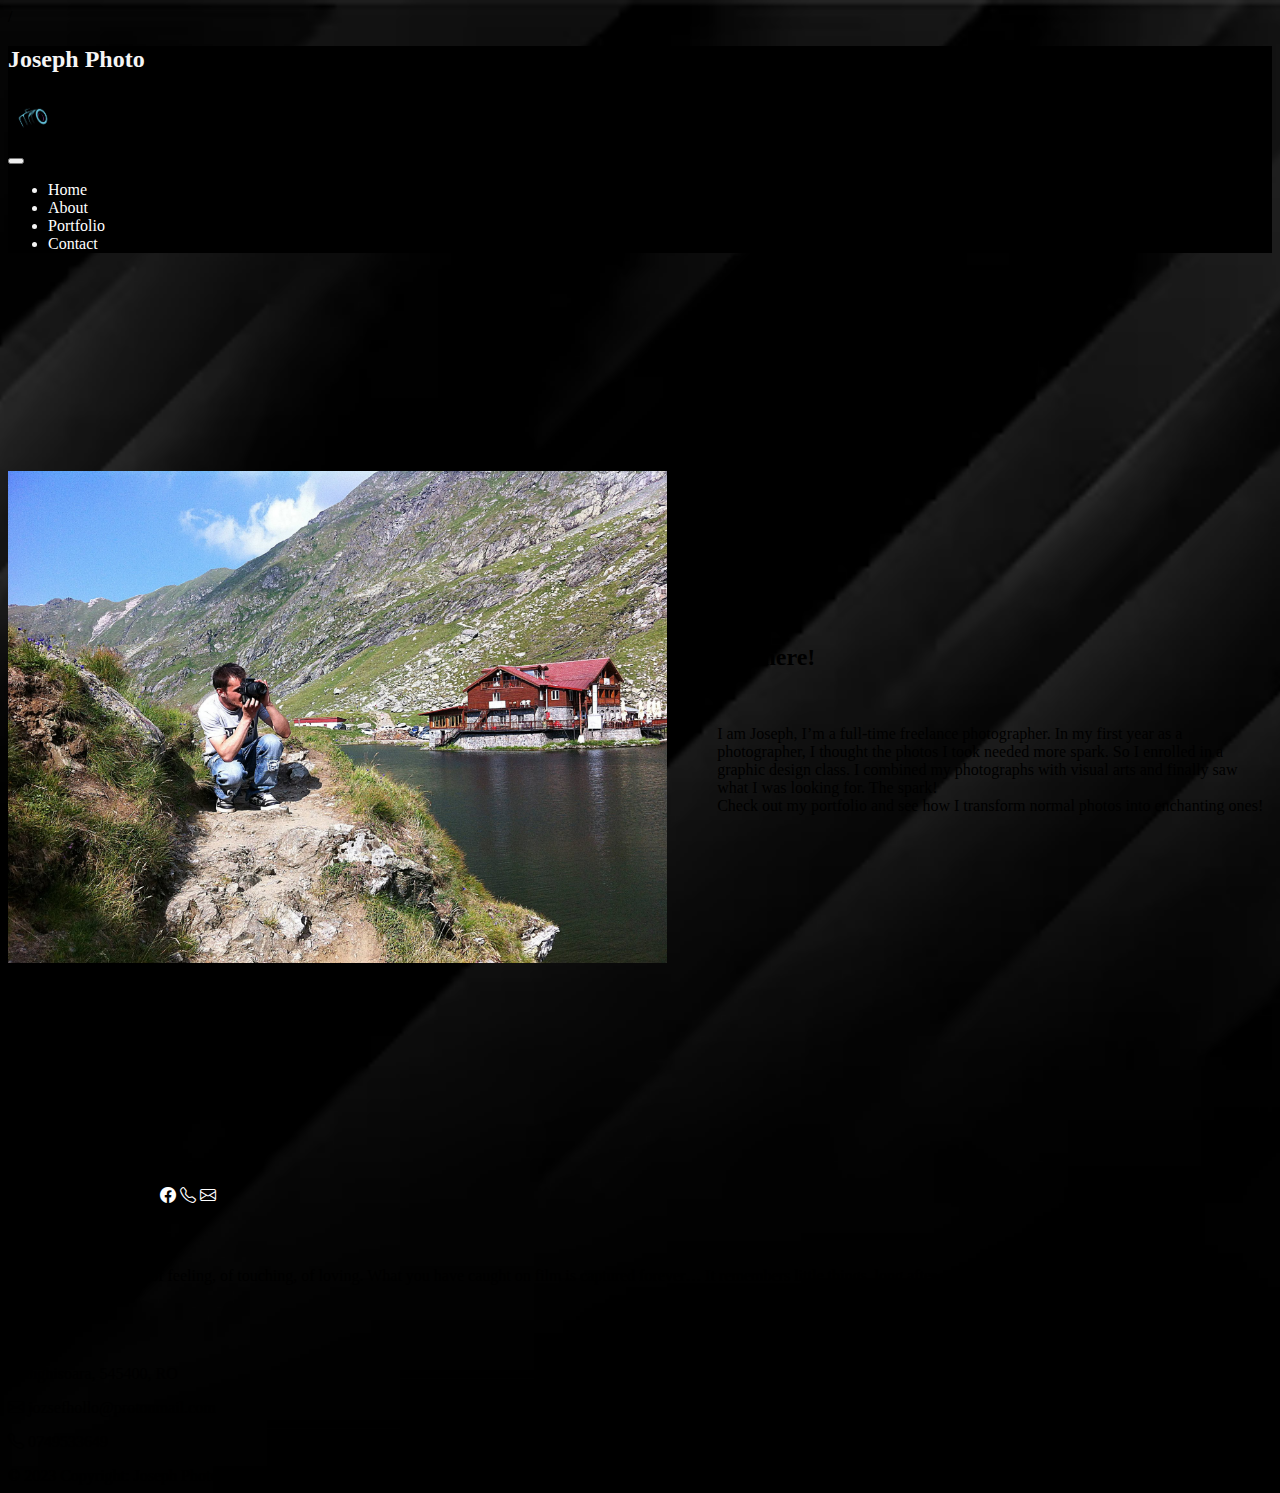
<file: docs/html/about.html>
<!DOCTYPE html>
<html lang="en">
  <head>
    <meta charset="UTF-8">
    <meta http-equiv="X-UA-Compatible" content="IE=edge">
    <meta name="viewport" content="width=device-width, initial-scale=1.0">
    <link
      href="https://cdn.jsdelivr.net/npm/bootstrap@5.0.2/dist/css/bootstrap.min.css"
      rel="stylesheet"
      integrity="sha384-EVSTQN3/azprG1Anm3QDgpJLIm9Nao0Yz1ztcQTwFspd3yD65VohhpuuCOmLASjC"
      crossorigin="anonymous"
    >
    <link
      href="https://cdn.jsdelivr.net/npm/bootstrap-icons@1.7.2/font/bootstrap-icons.css"
      rel="stylesheet"
    >
    <link rel="stylesheet" href="/docs/css/style.css">
    <title>About</title>
  </head>
  <body>
    <!--Navbar section-->/
    <header>
      <nav class="navbar navbar-expand-lg navbar-dark fixed-top bg-black">
        <div class="d-flex justify-content-between container-fluid">
          <div class="d-flex">
            <div><h2>Joseph Photo</h2></div>
            <span class="camera">
              <img id="camera" src="/docs/images/camera-logo.png" alt="camera-logo">
            </span>
          </div>
          <button
            class="navbar-toggler"
            type="button"
            data-bs-toggle="collapse"
            data-bs-target="#navbarSupportedContent"
            aria-controls="navbarSupportedContent"
            aria-expanded="false"
            aria-label="Toggle navigation"
          >
            <span class="navbar-toggler-icon"></span>
          </button>
          <div class="collapse navbar-collapse" id="navbarSupportedContent">
            <ul class="navbar-nav ms-auto mb-2 mb-lg-0">
              <li class="nav-item">
                <a class="nav-link px-4" href="index.html">Home</a>
              </li>
              <li class="nav-item">
                <a class="nav-link px-4" href="about.html">About</a>
              </li>
              <li class="nav-item">
                <a class="nav-link px-4" href="portfolio.html">Portfolio</a>
              </li>
              <li class="nav-item">
                <a class="nav-link px-4" href="contact.html">Contact</a>
              </li>
            </ul>
          </div>
        </div>
      </nav>
    </header>
    <!--About section-->
    <main>
      <div class="container">
        <div class="about-section" class="row"  >
          <div id="Joseph" class="col-md-6">
            <img
              id="main-image"
              src="/docs/images/main-image.jpg"
              alt="Photographer taking photos"
            >
          </div>
          <div class="col-md-6">
            <br>
            <h2 class="text-white text-center">Hi, there!</h2>
            <br>
            <p class="text-white me-3">
              I am Joseph, I’m a full-time freelance photographer. In my first
              year as a photographer, I thought the photos I took needed more
              spark. So I enrolled in a graphic design class. I combined my
              photographs with visual arts and finally saw what I was looking
              for. The spark! <br>
              Check out my portfolio and see how I transform normal photos into
              enchanting ones!
            </p>
          </div>
        </div>
      </div>
    </main>
    <br>
    <!--Footer section-->
    <footer class="text-center text-lg-start bg-black text-muted text-white">
      <section
        class="d-flex justify-content-center justify-content-lg-between p-4 border-bottom"
      >
        <div id="contact" class="me-3 d-none d-lg-block">
          <span class="me-3">Get connected with me</span>
          <a href="https://www.facebook.com/jozsef.hollo">
            <i class="bi bi-facebook me-3"></i
          ></a>
          <a href="tel:0749533649"><i class="bi bi-telephone me-3"></i></a>
          <a href="mailto:jozsefhollo@protonmail.com"
            ><i class="bi bi-envelope me-3"></i
          ></a>
        </div>
      </section>
      <section
        class="d-flex justify-content-center justify-content-lg-between p-4"
      >
        <div class="container text-center text-md-start mt-5">
          <div class="row mt-3">
            <div class="col-md-3 col-lg-4 col-xl-3 mx-auto mb-4">
              <h6 class="text-uppercase fw-bold mb-4">
                <i class="bi bi-gem me-3"></i>Joseph Photo
              </h6>
              <p>
                Photography is a way of feeling, of touching, of loving. What
                you have caught on film is captured forever… It remembers little
                things, long after you have forgotten everything. <br>
                - Aaron Siskind -
              </p>
            </div>
            <div class="col-md-4 col-lg-3 col-xl-3 mx-auto mb-md-0 mb-4">
              <h6 class="text-uppercase fw-bold mb-4">Contact</h6>
              <p><i class="bi bi-house me-3"></i>Sighisoara, 545400, RO</p>
              <p>
                <i class="bi bi-envelope me-3"></i> jozsefhollo@protonmail.com
              </p>
              <p><i class="bi bi-telephone me-3"></i> 0749533649</p>
            </div>
          </div>
        </div>
      </section>
      <div class="text-center p-4">© 2023 Copyright: Joseph Photo</div>
    </footer>
    <script
      src="https://cdn.jsdelivr.net/npm/bootstrap@5.0.2/dist/js/bootstrap.bundle.min.js"
      integrity="sha384-MrcW6ZMFYlzcLA8Nl+NtUVF0sA7MsXsP1UyJoMp4YLEuNSfAP+JcXn/tWtIaxVXM"
      crossorigin="anonymous"
    ></script>
    <script src="/docs/js/script.js"></script>
  </body>
</html>
</file>
<file: css/style.css>
/*body {
    background: url(bg.jpg) no-repeat;
    background-size: cover;
    background-position: center;
}*/
/*Navbar styles*/
a {
    text-decoration: none;
    color: white;
}
nav {
    background-color: black;
    color: whitesmoke;   
}
a:hover {
    transition: transform 150ms;
    transform: scale(1.2);
    color: whitesmoke;
}
.camera {
    margin-top: -5px;
}
#camera {
    max-width: 50px;
    height: auto;
}
/*Hero section styles*/
.hero {
    position: relative;
    height: 100vh;
    background: url(/images/main-image.jpg) no-repeat;
    background-size: cover;
    background-position: center;
    display: flex;
    align-items: center;
    justify-content: center;
    flex-direction: column;
    text-align: center;
}
.hero-overlay {
    position: absolute;
    width: 100%;
    height: 100%;
    top: 0;
    left: 0;
    background: rgba(0, 0, 0, 0.75);
    color: white;
    display: flex;
    align-items: center;
    justify-content: center;
    flex-direction: column;
}
.hero .hero-text {
    font-size: 70px;
    font-weight: 200;
    line-height: 1.2;
}
.hero .hero-text span {
    font-weight: 800;
}
.hero p {
    color: darkgray;
    font-size: 15px;
    margin-top: 20px;
    text-transform: uppercase;
    letter-spacing: 3px;
}
.hero p:hover {
    transition: transform 150ms;
    transform: scale(1.2);
}
/*Image carousel styles*/
#demo {
    margin-top: 20px;
}
/*Form section styles*/
aside {
    width: 60%;
    margin: 0 auto;
    border-radius: 10px;
    color: whitesmoke;
    background: url(/images/form-bg.jpg) no-repeat;
    background-size: cover;
}
.btn:hover {
    cursor: pointer;
    box-shadow: 0 0.4rem 1.4rem 0  rgb(14, 14, 14);
    transform: translateY(-0.2rem);
    transition: transform 150ms;
}
form {
    padding: 50px;  
}
.error {
    border: 2px solid red;
}
/*About page styles*/
#main-image {
    max-width: 100%;
    height: auto;
}
.about-section {
    display: flex;
    justify-content: center;
    align-items: center;
    margin-right: auto;
    margin-left: auto;
    height: 100vh;
}
#Joseph {
    margin-right: 50px;
}
/*Portfolio page styles*/
#gallery {
    max-width: 100%;
}
.photo-grid {
    display: flex;
    flex-wrap: wrap;
    justify-content: center;
    align-items: center;
}
.photo-grid .col {
    padding: 15px;
    width: calc(33.33% - 30px);
    box-sizing: border-box;
}
.photo-grid img {
    width: 100%;
    height: auto;
    object-fit: cover;
}
.photo-grid .col.two-images {
    width: calc(50% - 30px);
}
.image-container img {
    width: 100%;
    height: auto;
    max-width: 100%;
    max-height: 100%;
}
/*Contact page styles*/
  .main-contact-section{
    margin-top: 30px;
    display: flex;
    flex-direction: row;
  }
  .contact-form {
    background: url(/images/form-bg.jpg) no-repeat;
    background-size: cover;
    border-radius: 10px;
    color: whitesmoke;
}
  .map-container {
    position: relative;
    overflow: hidden;
    padding-top: 10%;
  }
.map-generator {
    max-width: 100%; 
    max-height: 100%; 
    background: none;
}
#my-map-display {
    height:100%; 
    width:100%;
    max-width:100%;
}
iframe {
    height:100%;
    width:100%;
    border:0;
}
  

/*Footer styles*/
.bi-house:hover, .bi-envelope:hover, .bi-telephone:hover, .bi-facebook:hover {
    color: #008000;
  }
#backToTopBtn {
    display: none;
    position: fixed;
    bottom: 20px;
    right: 30px;
    z-index: 99;
    font-size: 18px;
    border: none;
    outline: none;
    background-color: #555;
    color: white;
    cursor: pointer;
    padding: 15px;
    border-radius: 4px;
}
/*Media queries*/
@media screen and (max-width: 800px) {
    aside {
        display: flex;
        flex-direction: column;
        width: 100%;
    }
    .about-section {
        display: flex;
        flex-direction: column;
        width: 100%;
    }
    #Joseph {
        margin-right: 0;
    }
}
@media (min-width: 1200px) {
    #demo {
        max-width: 60%;
        display: flex;
        justify-content: center;
        margin-right: auto;
        margin-left: auto;
    }
} 
@media (max-width: 992px) {
    .photo-grid .col {
        width: calc(50% - 30px);
    }
    .photo-grid .col.two-images {
        width: 100%;
    }
}
@media (max-width: 576px) {
    .photo-grid .col {
        width: 100%;
    }
}
@media screen and (max-width: 768px) {
    .hero .hero-text {
        font-size: 40px;
    }
    
    .hero {
        background-size: 100% auto;
        height: 80vh;
    }
}

@media screen and (max-width: 480px) {
    .hero .hero-text {
        font-size: 30px;
    }
    .hero {
        height: 70vh;
    }
}
@media screen and (min-width: 768px) {
    .main-contact-section {
      justify-content: center;
      align-items: center;
    }
  
    .contact-section,
    .contact-form {
      flex: 0 0 80%;
      max-width: 80%;
    }
    .contact-form {
        margin-top: 60px;
    }
    .contact-section {
      margin-right: 5%;
    }
  }
  @media screen and (max-width: 800px) {
    .main-contact-section {
        display: flex;
        flex-direction: column;
        width: 100%;
    }
  }
  @media (max-width: 1024px) {
    .portfolio-image.no-hover {
      cursor: default;
      transform: none !important;
      transition: none !important;
      opacity: 1 !important;
    }
  }
</file>
<file: docs/css/style.css>
body {
    background: url(/docs/images/bg.jpg) no-repeat;
    background-size: cover;
    background-position: center;
}
/*Navbar styles*/
a {
    text-decoration: none;
    color: white;
}
nav {
    background-color: black;
    color: whitesmoke;   
}
a:hover {
    transition: transform 150ms;
    transform: scale(1.2);
    color: whitesmoke;
}
.camera {
    margin-top: -5px;
}
#camera {
    max-width: 50px;
    height: auto;
}
/*Hero section styles*/
.hero {
    position: relative;
    height: 100vh;
    background: url(/docs/images/main-image.jpg) no-repeat;
    background-size: cover;
    background-position: center;
    display: flex;
    align-items: center;
    justify-content: center;
    flex-direction: column;
    text-align: center;
}
.hero-overlay {
    position: absolute;
    width: 100%;
    height: 100%;
    top: 0;
    left: 0;
    background: rgba(0, 0, 0, 0.75);
    color: white;
    display: flex;
    align-items: center;
    justify-content: center;
    flex-direction: column;
}
.hero .hero-text {
    font-size: 70px;
    font-weight: 200;
    line-height: 1.2;
}
.hero .hero-text span {
    font-weight: 800;
}
.hero p {
    color: darkgray;
    font-size: 15px;
    margin-top: 20px;
    text-transform: uppercase;
    letter-spacing: 3px;
}
.hero p:hover {
    transition: transform 150ms;
    transform: scale(1.2);
}
/*Image carousel styles*/
#demo {
    margin-top: 20px;
}
/*Form section styles*/
aside {
    width: 60%;
    margin: 0 auto;
    border-radius: 10px;
    color: whitesmoke;
    background: url(/docs/images/form-bg.jpg) no-repeat;
    background-size: cover;
}
.btn:hover {
    cursor: pointer;
    box-shadow: 0 0.4rem 1.4rem 0  rgb(14, 14, 14);
    transform: translateY(-0.2rem);
    transition: transform 150ms;
}
form {
    padding: 50px;  
}
.error {
    border: 2px solid red;
}
/*About page styles*/
#main-image {
    max-width: 100%;
    height: auto;
}
.about-section {
    display: flex;
    justify-content: center;
    align-items: center;
    margin-right: auto;
    margin-left: auto;
    height: 100vh;
}
#Joseph {
    margin-right: 50px;
}
/*Portfolio page styles*/
#gallery {
    max-width: 100%;
}
.photo-grid {
    display: flex;
    flex-wrap: wrap;
    justify-content: center;
    align-items: center;
}
.photo-grid .col {
    padding: 15px;
    width: calc(33.33% - 30px);
    box-sizing: border-box;
}
.photo-grid img {
    width: 100%;
    height: auto;
    object-fit: cover;
}
.photo-grid .col.two-images {
    width: calc(50% - 30px);
}
.image-container img {
    width: 100%;
    height: auto;
    max-width: 100%;
    max-height: 100%;
}
/*Contact page styles*/
  .main-contact-section{
    margin-top: 30px;
    display: flex;
    flex-direction: row;
  }
  .contact-form {
    background: url(/docs/images/form-bg.jpg) no-repeat;
    background-size: cover;
    border-radius: 10px;
    color: whitesmoke;
}
  .map-container {
    position: relative;
    overflow: hidden;
    padding-top: 10%;
  }
.map-generator {
    max-width: 100%; 
    max-height: 100%; 
    background: none;
}
#my-map-display {
    height:100%; 
    width:100%;
    max-width:100%;
}
iframe {
    height:100%;
    width:100%;
    border:0;
}
  

/*Footer styles*/
.bi-house:hover, .bi-envelope:hover, .bi-telephone:hover, .bi-facebook:hover {
    color: #008000;
  }
#backToTopBtn {
    display: none;
    position: fixed;
    bottom: 20px;
    right: 30px;
    z-index: 99;
    font-size: 18px;
    border: none;
    outline: none;
    background-color: #555;
    color: white;
    cursor: pointer;
    padding: 15px;
    border-radius: 4px;
}
/*Media queries*/
@media screen and (max-width: 800px) {
    aside {
        display: flex;
        flex-direction: column;
        width: 100%;
    }
    .about-section {
        display: flex;
        flex-direction: column;
        width: 100%;
    }
    #Joseph {
        margin-right: 0;
    }
}
@media (min-width: 1200px) {
    #demo {
        max-width: 60%;
        display: flex;
        justify-content: center;
        margin-right: auto;
        margin-left: auto;
    }
} 
@media (max-width: 992px) {
    .photo-grid .col {
        width: calc(50% - 30px);
    }
    .photo-grid .col.two-images {
        width: 100%;
    }
}
@media (max-width: 576px) {
    .photo-grid .col {
        width: 100%;
    }
}
@media screen and (max-width: 768px) {
    .hero .hero-text {
        font-size: 40px;
    }
    
    .hero {
        background-size: 100% auto;
        height: 80vh;
    }
}

@media screen and (max-width: 480px) {
    .hero .hero-text {
        font-size: 30px;
    }
    .hero {
        height: 70vh;
    }
}
@media screen and (min-width: 768px) {
    .main-contact-section {
      justify-content: center;
      align-items: center;
    }
  
    .contact-section,
    .contact-form {
      flex: 0 0 80%;
      max-width: 80%;
    }
    .contact-form {
        margin-top: 60px;
    }
    .contact-section {
      margin-right: 5%;
    }
  }
  @media screen and (max-width: 800px) {
    .main-contact-section {
        display: flex;
        flex-direction: column;
        width: 100%;
    }
  }
  @media (max-width: 1024px) {
    .portfolio-image.no-hover {
      cursor: default;
      transform: none !important;
      transition: none !important;
      opacity: 1 !important;
    }
  }
</file>
<file: style.css>
body {
    background: url(bg.jpg) no-repeat;
    background-size: cover;
    background-position: center;
}
/*Navbar styles*/
a {
    text-decoration: none;
    color: white;
}
nav {
    background-color: black;
    color: whitesmoke;   
}
a:hover {
    transition: transform 150ms;
    transform: scale(1.2);
    color: whitesmoke;
}
.camera {
    margin-top: -5px;
}
#camera {
    max-width: 50px;
    height: auto;
}
/*Hero section styles*/
.hero {
    position: relative;
    height: 100vh;
    background: url(main-image.jpg) no-repeat;
    background-size: cover;
    background-position: center;
    display: flex;
    align-items: center;
    justify-content: center;
    flex-direction: column;
    text-align: center;
}
.hero-overlay {
    position: absolute;
    width: 100%;
    height: 100%;
    top: 0;
    left: 0;
    background: rgba(0, 0, 0, 0.75);
    color: white;
    display: flex;
    align-items: center;
    justify-content: center;
    flex-direction: column;
}
.hero .hero-text {
    font-size: 70px;
    font-weight: 200;
    line-height: 1.2;
}
.hero .hero-text span {
    font-weight: 800;
}
.hero p {
    color: darkgray;
    font-size: 15px;
    margin-top: 20px;
    text-transform: uppercase;
    letter-spacing: 3px;
}
.hero p:hover {
    transition: transform 150ms;
    transform: scale(1.2);
}
/*Image carousel styles*/
#demo {
    margin-top: 20px;
}
/*Form section styles*/
aside {
    width: 60%;
    margin: 0 auto;
    border-radius: 10px;
    color: whitesmoke;
    background: url(form-bg.jpg) no-repeat;
    background-size: cover;
}
.btn:hover {
    cursor: pointer;
    box-shadow: 0 0.4rem 1.4rem 0  rgb(14, 14, 14);
    transform: translateY(-0.2rem);
    transition: transform 150ms;
}
form {
    padding: 50px;  
}
.error {
    border: 2px solid red;
}
/*About page styles*/
#main-image {
    max-width: 100%;
    height: auto;
}
.about-section {
    display: flex;
    justify-content: center;
    align-items: center;
    margin-right: auto;
    margin-left: auto;
    height: 100vh;
}
#Joseph {
    margin-right: 50px;
}
/*Portfolio page styles*/
#gallery {
    max-width: 100%;
}
.photo-grid {
    display: flex;
    flex-wrap: wrap;
    justify-content: center;
    align-items: center;
}
.photo-grid .col {
    padding: 15px;
    width: calc(33.33% - 30px);
    box-sizing: border-box;
}
.photo-grid img {
    width: 100%;
    height: auto;
    object-fit: cover;
}
.photo-grid .col.two-images {
    width: calc(50% - 30px);
}
.image-container img {
    width: 100%;
    height: auto;
    max-width: 100%;
    max-height: 100%;
}
/*Contact page styles*/
  .main-contact-section{
    margin-top: 30px;
    display: flex;
    flex-direction: row;
  }
  .contact-form {
    background: url(form-bg.jpg) no-repeat;
    background-size: cover;
    border-radius: 10px;
    color: whitesmoke;
}
  .map-container {
    position: relative;
    overflow: hidden;
    padding-top: 10%;
  }
.map-generator {
    max-width: 100%; 
    max-height: 100%; 
    background: none;
}
#my-map-display {
    height:100%; 
    width:100%;
    max-width:100%;
}
iframe {
    height:100%;
    width:100%;
    border:0;
}
  

/*Footer styles*/
.bi-house:hover, .bi-envelope:hover, .bi-telephone:hover, .bi-facebook:hover {
    color: #008000;
  }
#backToTopBtn {
    display: none;
    position: fixed;
    bottom: 20px;
    right: 30px;
    z-index: 99;
    font-size: 18px;
    border: none;
    outline: none;
    background-color: #555;
    color: white;
    cursor: pointer;
    padding: 15px;
    border-radius: 4px;
}
/*Media queries*/
@media screen and (max-width: 800px) {
    aside {
        display: flex;
        flex-direction: column;
        width: 100%;
    }
    .about-section {
        display: flex;
        flex-direction: column;
        width: 100%;
    }
    #Joseph {
        margin-right: 0;
    }
}
@media (min-width: 1200px) {
    #demo {
        max-width: 60%;
        display: flex;
        justify-content: center;
        margin-right: auto;
        margin-left: auto;
    }
} 
@media (max-width: 992px) {
    .photo-grid .col {
        width: calc(50% - 30px);
    }
    .photo-grid .col.two-images {
        width: 100%;
    }
}
@media (max-width: 576px) {
    .photo-grid .col {
        width: 100%;
    }
}
@media screen and (max-width: 768px) {
    .hero .hero-text {
        font-size: 40px;
    }
    
    .hero {
        background-size: 100% auto;
        height: 80vh;
    }
}

@media screen and (max-width: 480px) {
    .hero .hero-text {
        font-size: 30px;
    }
    .hero {
        height: 70vh;
    }
}
@media screen and (min-width: 768px) {
    .main-contact-section {
      justify-content: center;
      align-items: center;
    }
  
    .contact-section,
    .contact-form {
      flex: 0 0 80%;
      max-width: 80%;
    }
    .contact-form {
        margin-top: 60px;
    }
    .contact-section {
      margin-right: 5%;
    }
  }
  @media screen and (max-width: 800px) {
    .main-contact-section {
        display: flex;
        flex-direction: column;
        width: 100%;
    }
  }
  @media (max-width: 1024px) {
    .portfolio-image.no-hover {
      cursor: default;
      transform: none !important;
      transition: none !important;
      opacity: 1 !important;
    }
  }
</file>
